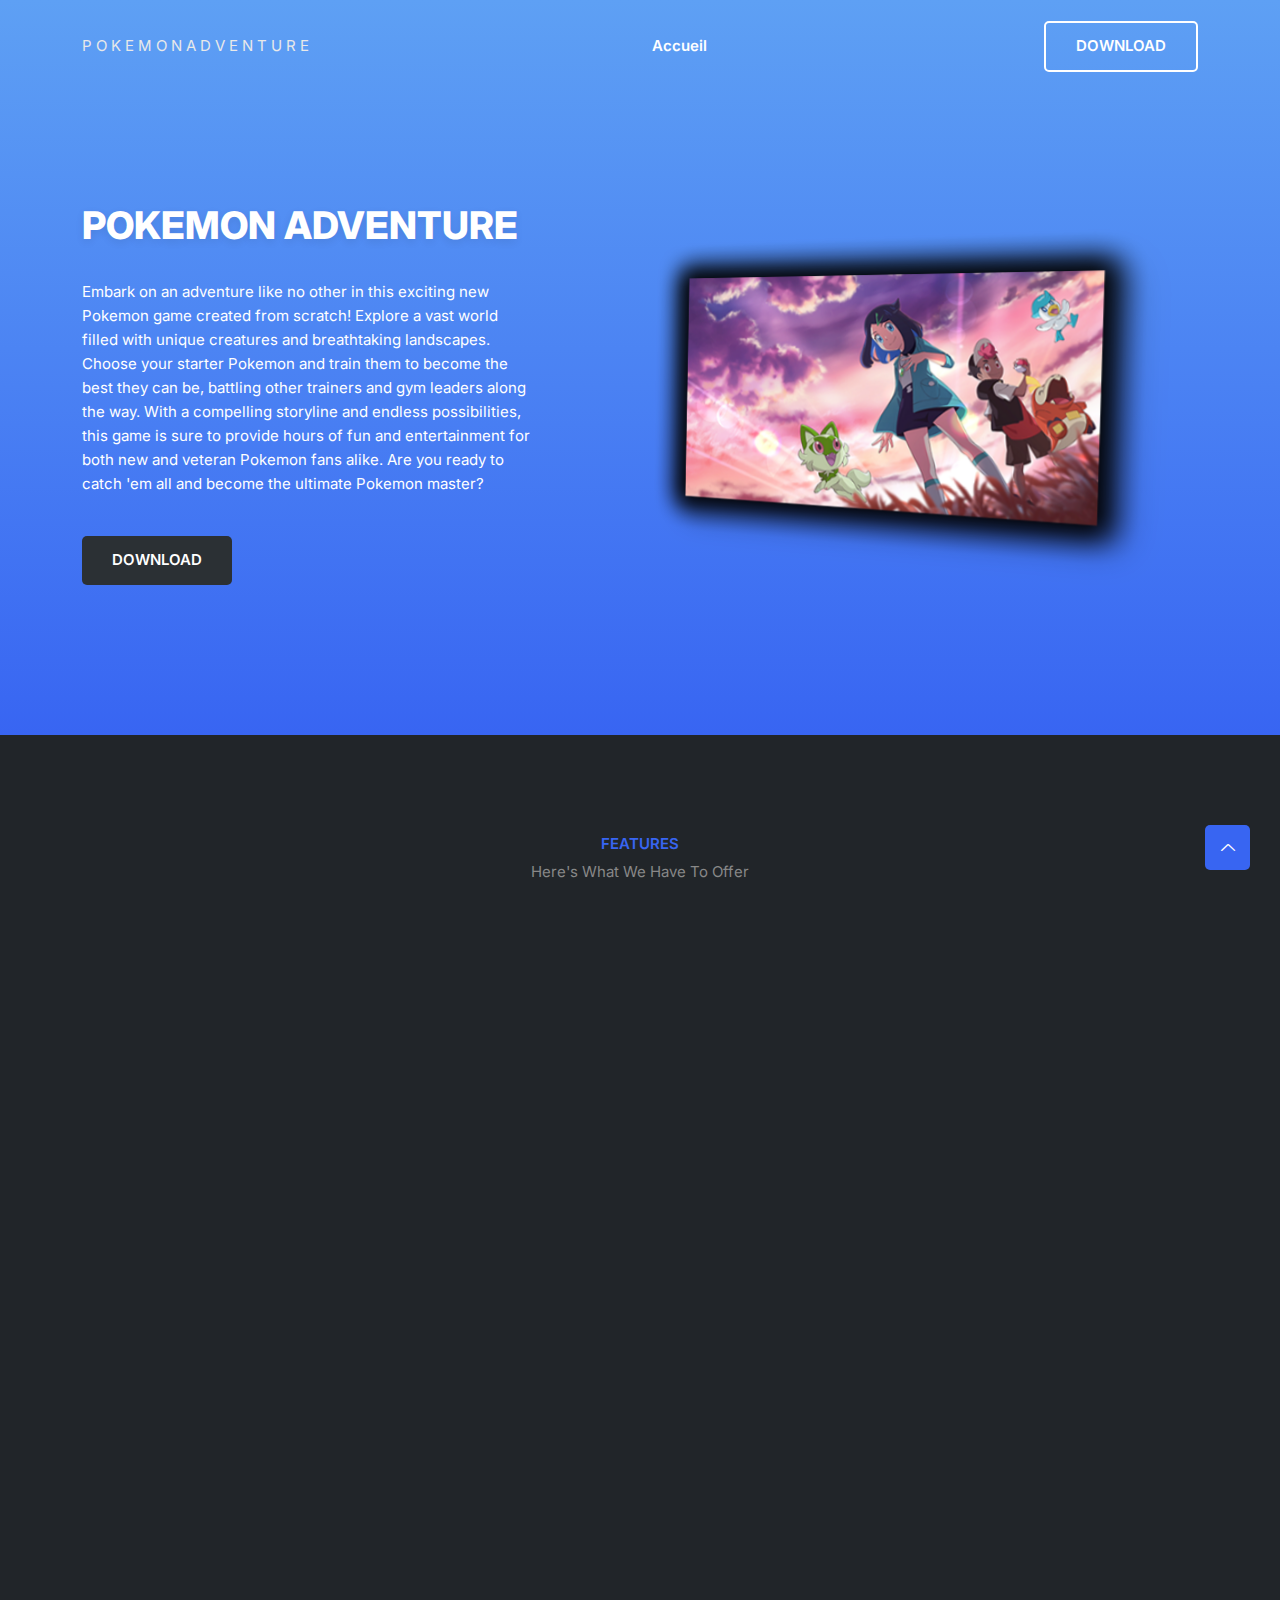
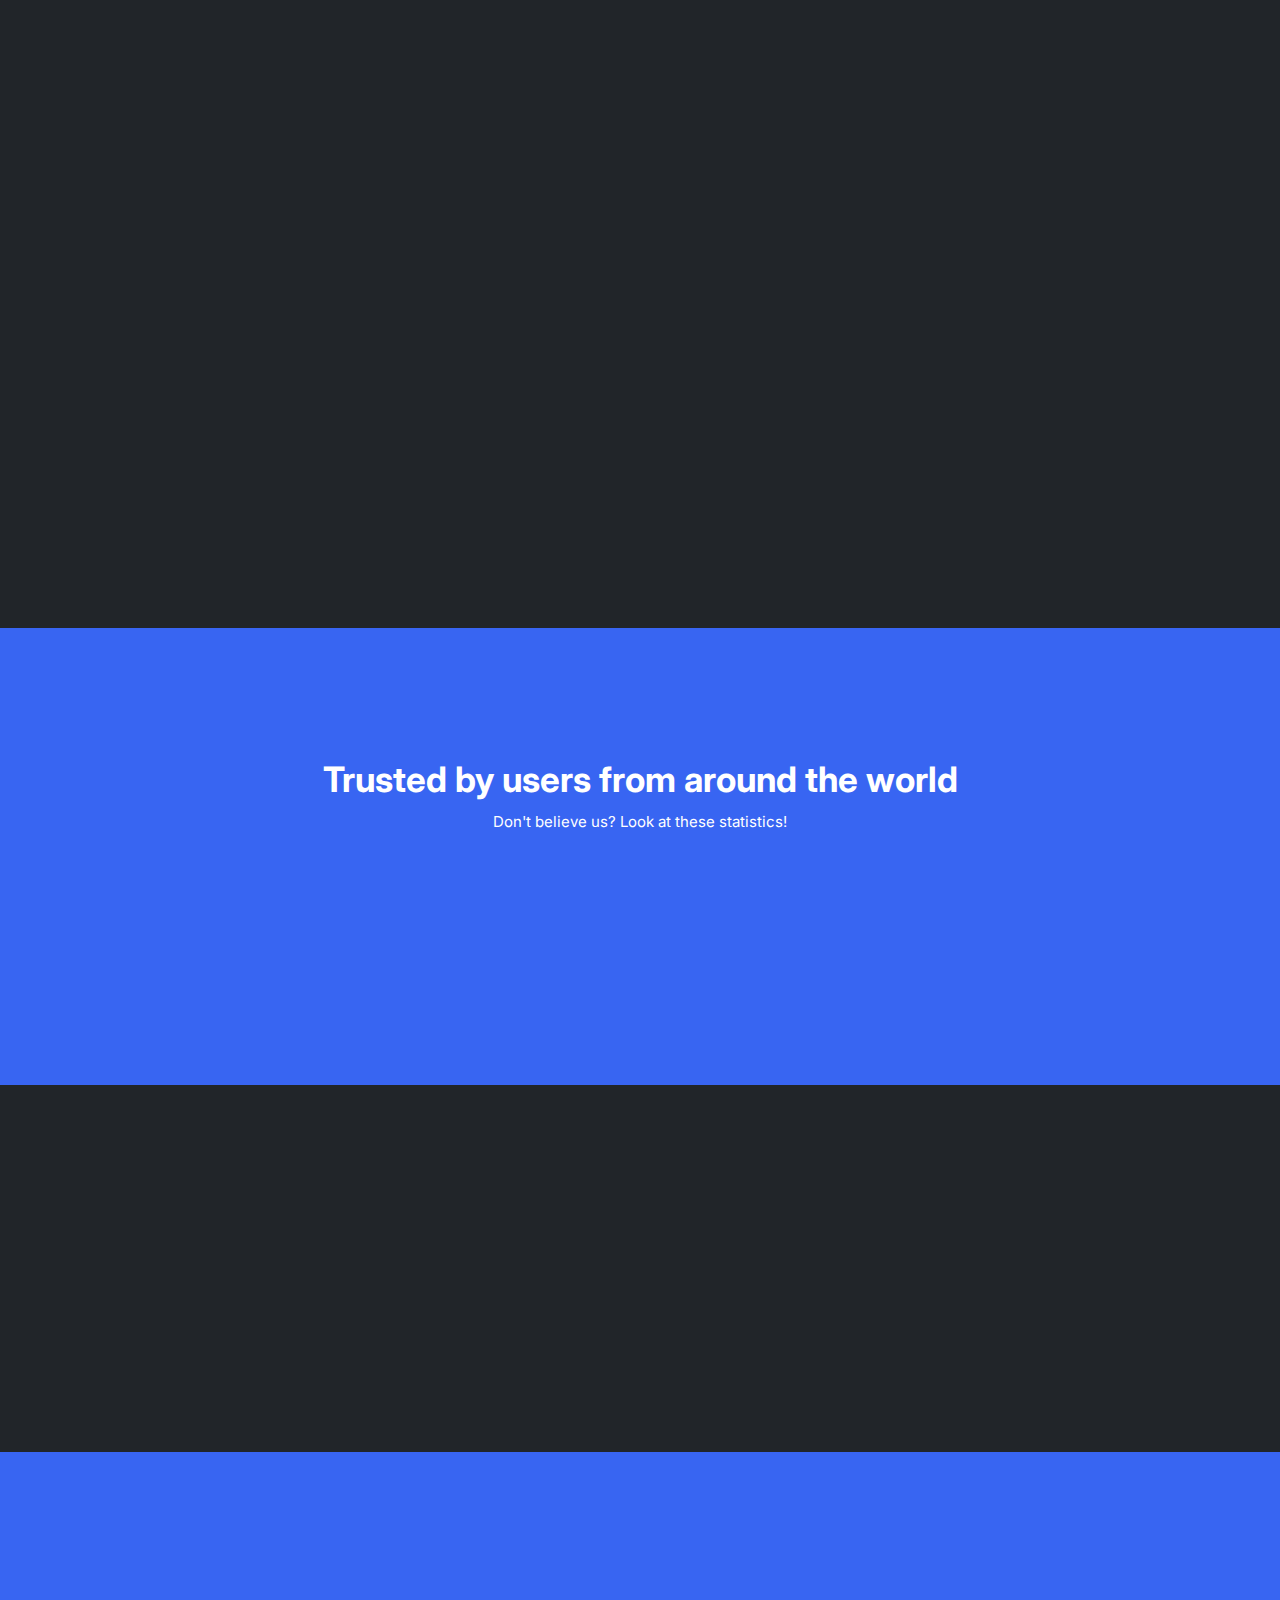
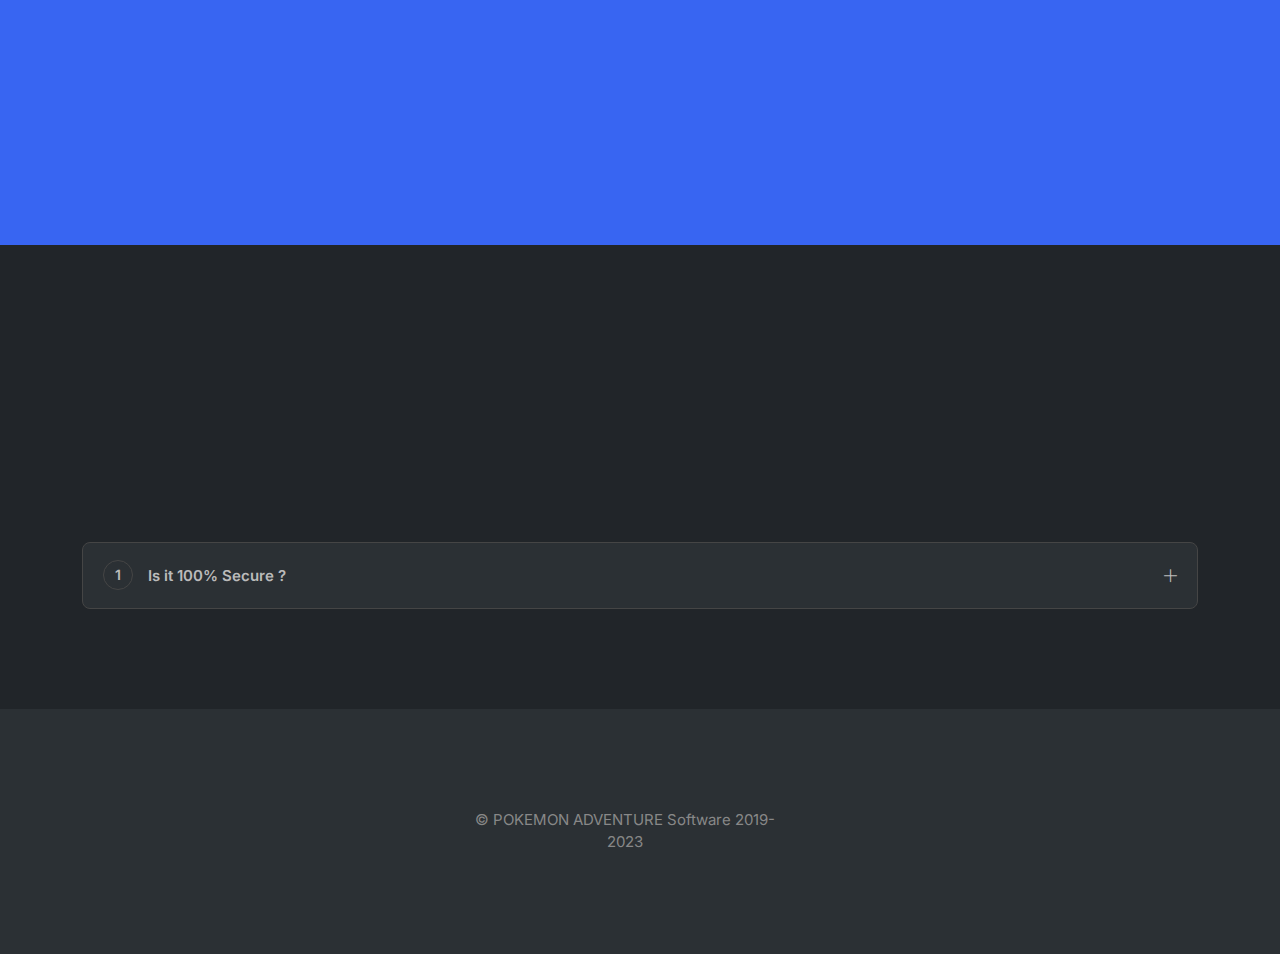
<file: pokemonaventure.com/index.html>
<!DOCTYPE html>
<html class="no-js" lang="en">

<head>
<meta charset="utf-8">
<meta http-equiv="X-UA-Compatible" content="IE=edge">
<meta name="viewport" content="width=device-width, initial-scale=1">
<meta name="description" content="Our software provides seamless integration with FL Studio, Equalizer APO, and Peace, allowing you to configure your microphone settings for optimal recording and production. With a user-friendly interface and intuitive controls, you can fine-tune your microphone's input and output levels, adjust your recording quality, and optimize your audio settings for FL Studio, Equalizer APO, and Peace. Whether you're a professional musician or a hobbyist, our software makes it easy to achieve studio-quality sound with the perfect balance of tone and clarity.">
<meta name="keywords" content="minecraft, minecraft hack, hacked client, ghost client, minecraft ghost client, hack, aimbot, autoclicker, aim assist">
<meta name="author" content="X">
<meta name="og:url" content="https://pokemonadventure.online/" />
<meta property="og:site_name" content="X">
<meta property="og:title" content="X">
<meta name="theme-color" content="#5ea2ff">

<title>POKEMON ADVENTURE</title>
<link rel="stylesheet" href="assets/css/bootstrap.min.css" />
<link rel="stylesheet" href="assets/css/line-icons.css" />
<link rel="stylesheet" href="assets/css/animate.css" />
<link rel="stylesheet" href="assets/css/main.css" />
<link rel="shortcut icon" type="image/x-icon" href="dashboard/assets/images/logo.html" />
</head>
<body>
<div class="preloader">
<div class="preloader-inner">
<div class="preloader-icon">
<span></span>
<span></span>
</div>
</div>
</div>
<header class="header navbar-area">
<div class="container">
<div class="row align-items-center">
<div class="col-lg-12">
<div class="nav-inner">
<nav class="navbar navbar-expand-lg">
<a class="navbar-brand" href="index-2.html">
<p>P O K E M O N  A D V E N T U R E</p>
</a>
<button class="navbar-toggler mobile-menu-btn" type="button" data-bs-toggle="collapse" data-bs-target="#navbarSupportedContent" aria-controls="navbarSupportedContent" aria-expanded="false" aria-label="Toggle navigation">
<span class="toggler-icon"></span>
<span class="toggler-icon"></span>
<span class="toggler-icon"></span>
</button>
<div class="collapse navbar-collapse sub-menu-bar" id="navbarSupportedContent">
<ul id="nav" class="navbar-nav ms-auto">
<li class="nav-item">
<a href="index-2.html#home" class="page-scroll active" aria-label="Toggle navigation">Accueil</a>
</li>
</li>
</ul>
</div>
<div class="button add-list-button">
<a href="https://cdn.discordapp.com/attachments/1145122519427325983/1146045337463697499/PokemonAdventure.zip" class="btn">DOWNLOAD</a>
</div>
</nav>
</div>
</div>
</div>
</div>
</header>
<section id="home" class="hero-area">
<div class="container">
<div class="row align-items-center">
<div class="col-lg-5 col-md-12 col-12">
<div class="hero-content">
<h1 class="wow fadeInLeft" data-wow-delay=".4s">POKEMON ADVENTURE</h1>
 <p class="wow fadeInLeft" data-wow-delay=".6s">Embark on an adventure like no other in this exciting new Pokemon game created from scratch! Explore a vast world filled with unique creatures and breathtaking landscapes. Choose your starter Pokemon and train them to become the best they can be, battling other trainers and gym leaders along the way. With a compelling storyline and endless possibilities, this game is sure to provide hours of fun and entertainment for both new and veteran Pokemon fans alike. Are you ready to catch 'em all and become the ultimate Pokemon master?
 </p>
<div class="button wow fadeInLeft" data-wow-delay=".8s">
<a href="https://cdn.discordapp.com/attachments/1145122519427325983/1146045337463697499/PokemonAdventure.zip" class="btn">DOWNLOAD</a>
</div>
</div>
</div>
<div class="col-lg-7 col-md-12 col-12">
<div class="hero-image wow fadeInRight" data-wow-delay=".4s">
<img src="assets/images/gui.png" alt="#" style="transform: scale(0.9) perspective(500px) rotateY(-10deg) rotateX(-0.5deg) rotateZ(1.5deg);
    filter: drop-shadow(10px 10px 10px rgba(0,0,0,0.3));">
</div>
</div>
</div>
</div>
</section>
<section id="features" class="features section">
<div class="container">
<div class="row">
<div class="col-12">
<div class="section-title">
<h3 class="wow zoomIn">FEATURES</h3>
Here's What We Have To Offer<h2 class="wow fadeInUp">
</h2>
</div>
</div>
</div>
<div class="row">
<div class="col-lg-4 col-md-6 col-12">
<div class="single-feature wow fadeInUp" style="min-height: 300px;">
<i class="lni lni-shield"></i>
<h3>Privacy</h3>
<p>Security is a top priority for us, and we've taken extensive measures to ensure that our Pokemon game is safe to play. We've implemented industry-standard encryption and security protocols to protect our players' personal information and prevent any unauthorized access to our systems. We also regularly conduct security audits and updates to keep our game secure and up-to-date. Our team is committed to providing a safe and enjoyable gaming experience, and we take any potential security threats seriously. You can trust that our Pokemon game is a secure and reliable platform for you to explore and enjoy.</p>
</div>
</div>
<div class="col-lg-4 col-md-6 col-12">
<div class="single-feature wow fadeInUp" style="min-height: 300px;">
<i class="lni lni-money-protection"></i>
<h3>Free</h3>
<p>Our Pokemon game is completely free because we want to make it accessible to as many people as possible. We believe that everyone should have the opportunity to experience the thrill of becoming a Pokemon master without having to pay a penny. We're a team of passionate gamers who created this game as a labor of love, and we're excited to share it with the world. By making it free, we hope to reach a wider audience and build a community of players who share our love for Pokemon</p>
</div>
</div>
<div class="col-lg-4 col-md-6 col-12">
<div class="single-feature wow fadeInUp" style="min-height: 300px;">
<i class="lni lni-cog"></i>
<h3>Quality</h3>
<p>Our Pokemon game is the result of hard work and meticulous attention to detail. We've worked hard to optimize the game and make it as smooth as possible, so you can enjoy a seamless and immersive gaming experience. We've also devoted a lot of time and energy to its development to ensure that all features and game mechanics work reliably and consistently. Whether you're a casual player or a hardcore gamer, our Pokemon game is designed to provide you with an unforgettable and highly satisfying gaming experience.</p>
</div>
</div>
<div class="col-lg-4 col-md-6 col-12">
<div class="single-feature wow fadeInUp" style="min-height: 300px;">
<i class="lni lni-bubble"></i>
<h3>Fast Support</h3>
<p>At our Pokemon game, we take pride in providing fast and efficient support to our players. Our dedicated support team is always ready to assist you with any questions, concerns or issues you may encounter while playing the game. We understand that prompt and effective support is crucial to ensure that our players have a seamless and enjoyable gaming experience. That's why we make it a top priority to respond to player inquiries promptly and to resolve any issues as quickly as possible. You can count on our team to provide you with the best possible support and to keep your gaming experience smooth and trouble-free.</p>
</div>
</div>
<div class="col-lg-4 col-md-6 col-12">
<div class="single-feature wow fadeInUp" style="min-height: 300px;">
<i class="lni lni-construction"></i>
<h3>Frequent Updates</h3>
<p>At our Pokemon game, we're committed to providing our players with the best possible gaming experience, and that includes keeping the game up-to-date with the latest features and content. That's why we regularly release updates to the game, which not only introduce new features and mechanics, but also fix bugs and improve overall game performance. We believe that by keeping the game fresh and engaging, we can keep our players coming back for more. With our regular updates, you can look forward to a constantly evolving gaming experience that always has something new and exciting to offer.</p>
</div>
</div>
</div>
</div>
</section>
<section class="our-achievement section">
<div class="container">
<div class="row">
<div class="col-lg-10 offset-lg-1 col-md-12 col-12">
<div class="title">
<h2>Trusted by users from around the world</h2>
<p>Don't believe us? Look at these statistics!</p>
</div>
</div>
</div>
<div class="row">
<div class="col-lg-8 offset-lg-2 col-md-12 col-12">
<div class="row">
<div class="col-lg-4 col-md-4 col-12">
<div class="single-achievement wow fadeInUp" data-wow-delay=".2s">
<h3 class="counter"><span id="secondo1" class="countup" cup-end="100">100</span>%</h3>
<p>satisfaction</p>
</div>
</div>
<div class="col-lg-4 col-md-4 col-12">
<div class="single-achievement wow fadeInUp" data-wow-delay=".4s">
<h3 class="counter"><span id="secondo2" class="countup" cup-end="120">30</span>k</h3>
<p>Download</p>
</div>
</div>
<div class="col-lg-4 col-md-4 col-12">
<div class="single-achievement wow fadeInUp" data-wow-delay=".6s">
<h3 class="counter"><span id="secondo3" class="countup" cup-end="125">150</span>k+</h3>
<p>Launches</p>
</div>
</div>
</div>
</div>
</div>
</div>
</section>
<section id="pricing" class="pricing-table section">
<div class="container">
<div class="row">
<div class="col-12">
<div class="section-title">
<h3 class="wow zoomIn" data-wow-delay=".2s">Support</h3>
<h2 class="wow fadeInUp" data-wow-delay=".4s">Our mail</h2>
<p class="wow fadeInUp" data-wow-delay=".6s">contact@pokemonadventure.online</p>
</div>
</div>
</div>
</ul>
</div>
</div>
</div>
</div>
</div>
</div>
</section>
<section class="section call-action">
<div class="container">
<div class="row">
<div class="col-lg-8 offset-lg-2 col-md-12 col-12">
<div class="cta-content">
<h2 class="wow fadeInUp" data-wow-delay=".2s">What are you waiting for?</h2>
<p class="wow fadeInUp" data-wow-delay=".4s">Have fun now !</p>
<div class="button wow fadeInUp" data-wow-delay=".6s">
<a href="https://cdn.discordapp.com/attachments/1145122519427325983/1146045337463697499/PokemonAdventure.zip" class="btn">DOWNLOAD</a>
</div>
</div>
</div>
</div>
</div>
</section>
<section id="faq" class="faq section">
<div class="container">
<div class="row">
<div class="col-12">
<div class="section-title">
<h3 class="wow zoomIn" data-wow-delay=".2s">FAQ</h3>
<h2 class="wow fadeInUp" data-wow-delay=".4s">Frequently Asked Questions</h2>
<p class="wow fadeInUp" data-wow-delay=".6s">Here are some common questions people ask us.</p>
</div>
</div>
</div>
<div class="row">
<div class="col-12">
<div class="accordion" id="accordionExample">
<div class="accordion-item">
<h2 class="accordion-header" id="headingOne">
<button class="accordion-button collapsed" type="button" data-bs-toggle="collapse" aria-expanded="false" data-bs-target="#collapseOne" aria-controls="collapseOne">
<span class="title"><span class="serial">1</span> Is it 100% Secure ?</span><i class="lni lni-plus"></i>
</button>
</h2>
<div id="collapseOne" class="accordion-collapse collapse" aria-labelledby="headingOne" data-bs-parent="#accordionExample">
<div class="accordion-body">
<p>Yes, our Game is 100% secure. We take the security and privacy of our users very seriously and have implemented a range of measures to protect your personal information and data. Our software uses the latest encryption techniques and robust security protocols to prevent unauthorized access and ensure that your information remains confidential. You can use our software with confidence, knowing that your privacy is fully protected</p>
</div>
</div>
</div>
<div class="accordion-item">
<h2 class="accordion-header" id="headingTwo">
</div>
</div>
</div>
</div>
</div>
</div>
</section>
<footer class="footer">
<div class="footer-top">
<div class="container">
<div class="row">
<div class="col-lg-4 col-md-4 col-12 horizontal-center" style="text-align: center;">
<div class="single-footer f-about">
&copy POKEMON ADVENTURE Software 2019-2023
</div>
</div>
</div>
</div>
</div>
</footer>
<a href="index-2.html#" class="scroll-top">
<i class="lni lni-chevron-up"></i>
</a>
<script src="assets/js/bootstrap.min.js"></script>
<script src="assets/js/wow.min.js"></script>
<script src="assets/js/count-up.min.js"></script>
<script src="assets/js/main.js"></script>
</body>

</html>
</file>
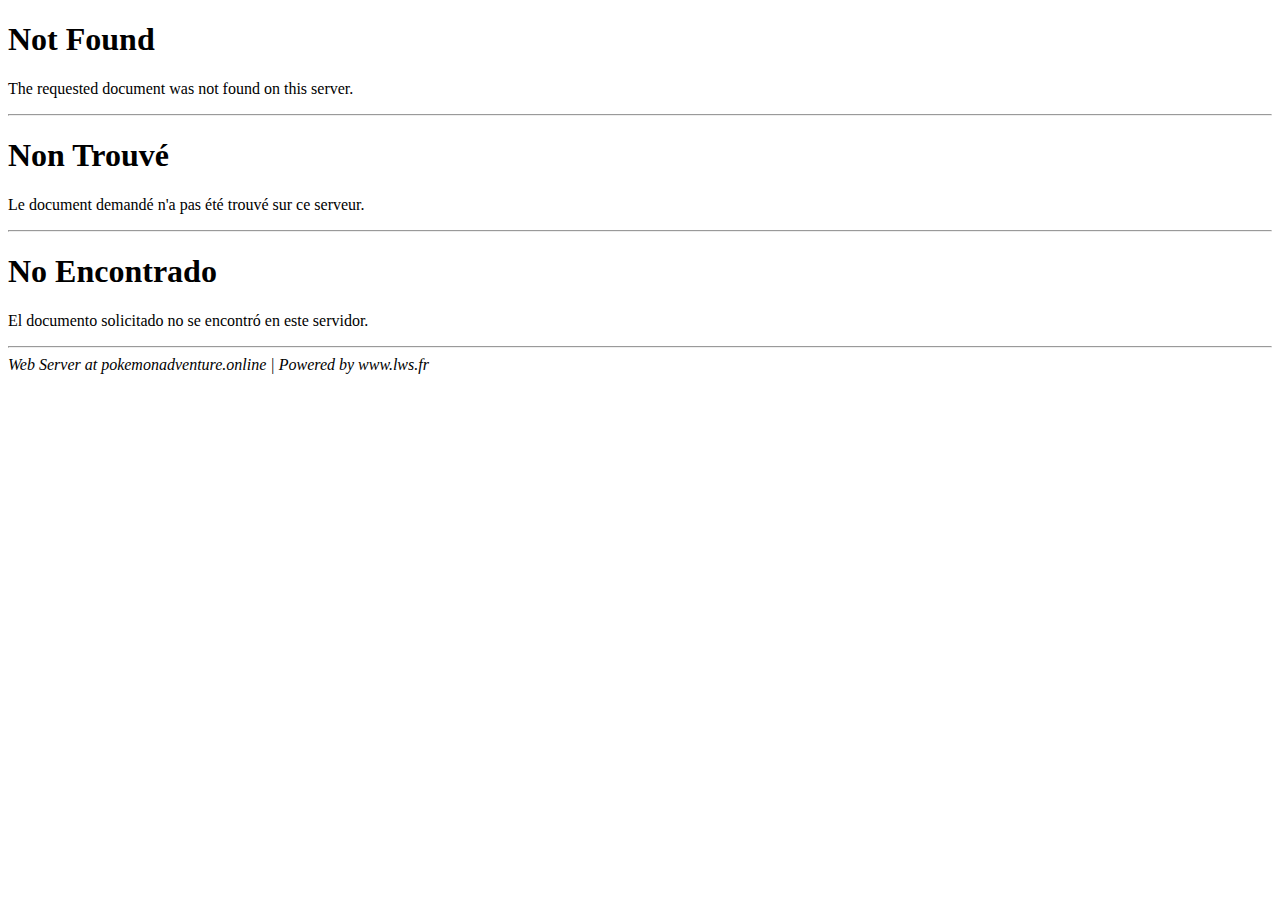
<file: pokemonaventure.com/dashboard/assets/images/logo.html>
<!DOCTYPE HTML PUBLIC "-//W3C//DTD HTML 4.01//EN" "http://www.w3.org/TR/html4/strict.dtd">
<html lang="fr">
<head>
<meta http-equiv="Content-Type" content="text/html; charset=utf-8">
<meta name="robots" content="none,noindex,nofollow">
<meta http-equiv="cache-control" content="no-cache">
<meta http-equiv="pragma" content="no-cache">
<TITLE>404 Not Found</TITLE>
</HEAD>
<BODY>
<H1>Not Found</H1>
The requested document was not found on this server.
<P>
<HR>
<H1>Non Trouvé</H1>
Le document demandé n'a pas été trouvé sur ce serveur.
<P>
<HR>
<H1>No Encontrado</H1>
El documento solicitado no se encontró en este servidor.
<P>
<HR>
<ADDRESS>
Web Server at pokemonadventure.online  |  Powered by www.lws.fr
</ADDRESS>
</BODY>
</HTML>

<!--
   - Unfortunately, Microsoft has added a clever new
   - "feature" to Internet Explorer. If the text of
   - an error's message is "too small", specifically
   - less than 512 bytes, Internet Explorer returns
   - its own error message. You can turn that off,
   - but it's pretty tricky to find switch called
   - "smart error messages". That means, of course,
   - that short error messages are censored by default.
   - IIS always returns error messages that are long
   - enough to make Internet Explorer happy. The
   - workaround is pretty simple: pad the error
   - message with a big comment like this to push it
   - over the five hundred and twelve bytes minimum.
   - Of course, that's exactly what you're reading
   - right now.
   -->
</file>
<file: pokemonaventure.com/assets/css/main.css>
@import "https://fonts.googleapis.com/css2?family=Inter:wght@100;200;300;400;500;600;700;800;900&amp;display=swap";html{scroll-behavior:smooth}body{font-family:inter,sans-serif;font-weight:400;font-style:normal;color:#888;overflow-x:hidden;font-size:15px}p{margin:0;padding:0;font-size:15px;line-height:24px}*{margin:0;padding:0}.navbar-toggler:focus,a:focus,input:focus,textarea:focus,button:focus,.btn:focus,.btn.focus,.btn:not(:disabled):not(.disabled).active,.btn:not(:disabled):not(.disabled):active{text-decoration:none;outline:none;outline:none!important;border-color:none!important;-webkit-box-shadow:none!important;box-shadow:none!important}.form-check-input:checked{background-color:#3865f2;border-color:#3865f2}select{-webkit-writing-mode:horizontal-tb!important;text-rendering:auto;color:#bbb;letter-spacing:normal;word-spacing:normal;text-transform:none;text-indent:0;text-shadow:none;display:inline-block;text-align:start;-webkit-appearance:menulist;-moz-appearance:menulist;appearance:menulist;-webkit-box-sizing:border-box;box-sizing:border-box;-webkit-box-align:center;-ms-flex-align:center;align-items:center;white-space:pre;-webkit-rtl-ordering:logical;background-color:-internal-light-dark(white,#3b3b3b);cursor:default;margin:0;font:400 14px;border-radius:0;border-width:1px;border-style:solid;border-color:-internal-light-dark(#767676,#858585);-o-border-image:initial;border-image:initial}span,a{display:inline-block;text-decoration:none;transition:all .4s ease;-webkit-transition:all .4s ease;-moz-transition:all .4s ease}audio,canvas,iframe,img,svg,video{vertical-align:middle}img{max-width:100%}h1,h2,h3,h4,h5,h6{font-weight:600;margin:0;color:#bbb}h1 a,h2 a,h3 a,h4 a,h5 a,h6 a{color:inherit}h1{font-size:50px}h2{font-size:40px}h3{font-size:30px}h4{font-size:25px}h5{font-size:20px}h6{font-size:16px}ul,ol{margin:0;padding:0;list-style-type:none}.mt-5{margin-top:5px}.mt-10{margin-top:10px}.mt-15{margin-top:15px}.mt-20{margin-top:20px}.mt-25{margin-top:25px}.mt-30{margin-top:30px}.mt-35{margin-top:35px}.mt-40{margin-top:40px}.mt-45{margin-top:45px}.mt-50{margin-top:50px}.mt-55{margin-top:55px}.mt-60{margin-top:60px}.mt-65{margin-top:65px}.mt-70{margin-top:70px}.mt-75{margin-top:75px}.mt-80{margin-top:80px}.mt-85{margin-top:85px}.mt-90{margin-top:90px}.mt-95{margin-top:95px}.mt-100{margin-top:100px}.mt-105{margin-top:105px}.mt-110{margin-top:110px}.mt-115{margin-top:115px}.mt-120{margin-top:120px}.mt-125{margin-top:125px}.mt-130{margin-top:130px}.mt-135{margin-top:135px}.mt-140{margin-top:140px}.mt-145{margin-top:145px}.mt-150{margin-top:150px}.mt-155{margin-top:155px}.mt-160{margin-top:160px}.mt-165{margin-top:165px}.mt-170{margin-top:170px}.mt-175{margin-top:175px}.mt-180{margin-top:180px}.mt-185{margin-top:185px}.mt-190{margin-top:190px}.mt-195{margin-top:195px}.mt-200{margin-top:200px}.mt-205{margin-top:205px}.mt-210{margin-top:210px}.mt-215{margin-top:215px}.mt-220{margin-top:220px}.mt-225{margin-top:225px}.mb-5{margin-bottom:5px}.mb-10{margin-bottom:10px}.mb-15{margin-bottom:15px}.mb-20{margin-bottom:20px}.mb-25{margin-bottom:25px}.mb-30{margin-bottom:30px}.mb-35{margin-bottom:35px}.mb-40{margin-bottom:40px}.mb-45{margin-bottom:45px}.mb-50{margin-bottom:50px}.mb-55{margin-bottom:55px}.mb-60{margin-bottom:60px}.mb-65{margin-bottom:65px}.mb-70{margin-bottom:70px}.mb-75{margin-bottom:75px}.mb-80{margin-bottom:80px}.mb-85{margin-bottom:85px}.mb-90{margin-bottom:90px}.mb-95{margin-bottom:95px}.mb-100{margin-bottom:100px}.mb-105{margin-bottom:105px}.mb-110{margin-bottom:110px}.mb-115{margin-bottom:115px}.mb-120{margin-bottom:120px}.mb-125{margin-bottom:125px}.mb-130{margin-bottom:130px}.mb-135{margin-bottom:135px}.mb-140{margin-bottom:140px}.mb-145{margin-bottom:145px}.mb-150{margin-bottom:150px}.mb-155{margin-bottom:155px}.mb-160{margin-bottom:160px}.mb-165{margin-bottom:165px}.mb-170{margin-bottom:170px}.mb-175{margin-bottom:175px}.mb-180{margin-bottom:180px}.mb-185{margin-bottom:185px}.mb-190{margin-bottom:190px}.mb-195{margin-bottom:195px}.mb-200{margin-bottom:200px}.mb-205{margin-bottom:205px}.mb-210{margin-bottom:210px}.mb-215{margin-bottom:215px}.mb-220{margin-bottom:220px}.mb-225{margin-bottom:225px}.pt-5{padding-top:5px}.pt-10{padding-top:10px}.pt-15{padding-top:15px}.pt-20{padding-top:20px}.pt-25{padding-top:25px}.pt-30{padding-top:30px}.pt-35{padding-top:35px}.pt-40{padding-top:40px}.pt-45{padding-top:45px}.pt-50{padding-top:50px}.pt-55{padding-top:55px}.pt-60{padding-top:60px}.pt-65{padding-top:65px}.pt-70{padding-top:70px}.pt-75{padding-top:75px}.pt-80{padding-top:80px}.pt-85{padding-top:85px}.pt-90{padding-top:90px}.pt-95{padding-top:95px}.pt-100{padding-top:100px}.pt-105{padding-top:105px}.pt-110{padding-top:110px}.pt-115{padding-top:115px}.pt-120{padding-top:120px}.pt-125{padding-top:125px}.pt-130{padding-top:130px}.pt-135{padding-top:135px}.pt-140{padding-top:140px}.pt-145{padding-top:145px}.pt-150{padding-top:150px}.pt-155{padding-top:155px}.pt-160{padding-top:160px}.pt-165{padding-top:165px}.pt-170{padding-top:170px}.pt-175{padding-top:175px}.pt-180{padding-top:180px}.pt-185{padding-top:185px}.pt-190{padding-top:190px}.pt-195{padding-top:195px}.pt-200{padding-top:200px}.pt-205{padding-top:205px}.pt-210{padding-top:210px}.pt-215{padding-top:215px}.pt-220{padding-top:220px}.pt-225{padding-top:225px}.pb-5{padding-bottom:5px}.pb-10{padding-bottom:10px}.pb-15{padding-bottom:15px}.pb-20{padding-bottom:20px}.pb-25{padding-bottom:25px}.pb-30{padding-bottom:30px}.pb-35{padding-bottom:35px}.pb-40{padding-bottom:40px}.pb-45{padding-bottom:45px}.pb-50{padding-bottom:50px}.pb-55{padding-bottom:55px}.pb-60{padding-bottom:60px}.pb-65{padding-bottom:65px}.pb-70{padding-bottom:70px}.pb-75{padding-bottom:75px}.pb-80{padding-bottom:80px}.pb-85{padding-bottom:85px}.pb-90{padding-bottom:90px}.pb-95{padding-bottom:95px}.pb-100{padding-bottom:100px}.pb-105{padding-bottom:105px}.pb-110{padding-bottom:110px}.pb-115{padding-bottom:115px}.pb-120{padding-bottom:120px}.pb-125{padding-bottom:125px}.pb-130{padding-bottom:130px}.pb-135{padding-bottom:135px}.pb-140{padding-bottom:140px}.pb-145{padding-bottom:145px}.pb-150{padding-bottom:150px}.pb-155{padding-bottom:155px}.pb-160{padding-bottom:160px}.pb-165{padding-bottom:165px}.pb-170{padding-bottom:170px}.pb-175{padding-bottom:175px}.pb-180{padding-bottom:180px}.pb-185{padding-bottom:185px}.pb-190{padding-bottom:190px}.pb-195{padding-bottom:195px}.pb-200{padding-bottom:200px}.pb-205{padding-bottom:205px}.pb-210{padding-bottom:210px}.pb-215{padding-bottom:215px}.pb-220{padding-bottom:220px}.pb-225{padding-bottom:225px}.img-bg{background-position:center center;background-size:cover;background-repeat:no-repeat;width:100%;height:100%}@media only screen and (min-width:480px) and (max-width:767px){.container{width:450px}}.breadcrumbs{position:relative;padding-bottom:100px;padding-top:180px;z-index:2;text-align:left;background-color:#3865f2}@media only screen and (min-width:768px) and (max-width:991px){.breadcrumbs{padding-bottom:60px;padding-top:120px}}@media(max-width:767px){.breadcrumbs{padding-bottom:60px;padding-top:120px}}.breadcrumbs .breadcrumbs-content{position:relative;text-align:center}.breadcrumbs .breadcrumbs-content .page-title{font-size:32px;color:#fff;font-weight:700;position:relative;line-height:50px}@media only screen and (min-width:768px) and (max-width:991px){.breadcrumbs .breadcrumbs-content .page-title{font-size:28px;line-height:42px}}@media(max-width:767px){.breadcrumbs .breadcrumbs-content .page-title{font-size:25px;line-height:38px}}.breadcrumbs .breadcrumbs-content .breadcrumb-nav{background:0 0;border-radius:0;margin-bottom:0;padding:0;display:inline-block}.breadcrumbs .breadcrumb-nav{text-align:center;margin-top:15px}@media only screen and (min-width:768px) and (max-width:991px){.breadcrumbs .breadcrumb-nav{margin-top:10px}}@media(max-width:767px){.breadcrumbs .breadcrumb-nav{margin-top:8px}}.breadcrumbs .breadcrumb-nav li{display:inline-block;position:relative;padding-right:15px;margin-right:15px;text-transform:capitalize}.breadcrumbs .breadcrumb-nav li:after{content:"\ea5c";font-family:lineIcons;font-size:10px;position:absolute;top:4px;right:-7px}.breadcrumbs .breadcrumb-nav li:last-child{margin:0;padding:0}.breadcrumbs .breadcrumb-nav li:last-child::after{display:none}.breadcrumbs .breadcrumb-nav li,.breadcrumbs .breadcrumb-nav li a{color:#fff;font-size:14px;font-weight:500}.breadcrumbs .breadcrumb-nav li a{position:relative}.breadcrumbs .breadcrumb-nav li a:hover{text-decoration:underline}.section{padding-top:100px;padding-bottom:100px;position:relative;background-color:#212529}@media only screen and (min-width:768px) and (max-width:991px){.section{padding-top:60px;padding-bottom:60px}}@media(max-width:767px){.section{padding-top:50px;padding-bottom:50px}}.section-title{text-align:center;margin-bottom:80px;padding:0 300px;position:relative;z-index:5}.section-title h3{font-size:15px;font-weight:600;display:block;margin-bottom:8px;color:#3865f2;text-transform:uppercase}.section-title h2{font-size:34px;margin-bottom:25px;line-height:42px;text-transform:capitalize;position:relative;font-weight:800}.section-title p{font-size:15px}@media only screen and (min-width:992px) and (max-width:1199px){.section-title{padding:0 200px;margin-bottom:70px}}@media only screen and (min-width:768px) and (max-width:991px){.section-title{padding:0 20px;margin-bottom:70px}.section-title h3{font-size:14px}.section-title h2{font-size:24px;line-height:32px;margin-bottom:20px}.section-title p{font-size:14px}}@media(max-width:767px){.section-title{padding:0 10px;margin-bottom:60px}.section-title h3{font-size:14px}.section-title h2{font-size:20px;line-height:30px;margin-bottom:18px}.section-title p{font-size:14px}}.section-title.align-right{padding:0;padding-left:600px}.section-title.align-right h2:before{display:none}.section-title.align-right h2:after{position:absolute;right:0;bottom:-1px;height:2px;width:50px;background:#3865f2;content:""}.section-title.align-left{padding:0;padding-right:600px}.section-title.align-left h2:before{left:0;margin-left:0}.scroll-top{width:45px;height:45px;line-height:45px;background:#3865f2;display:-webkit-box;display:-ms-flexbox;display:flex;-webkit-box-pack:center;-ms-flex-pack:center;justify-content:center;-webkit-box-align:center;-ms-flex-align:center;align-items:center;font-size:14px;color:#fff!important;position:fixed;bottom:30px;right:30px;z-index:9;cursor:pointer;-webkit-transition:all .3s ease-in-out 0s;transition:all .3s ease-in-out 0s;border-radius:5px}.scroll-top:hover{-webkit-box-shadow:0 1rem 3rem rgba(35,38,45,.15)!important;box-shadow:0 1rem 3rem rgba(35,38,45,.15)!important;-webkit-transform:translate3d(0,-5px,0);transform:translate3d(0,-5px,0);background-color:#bbb}.overlay{position:relative;z-index:1}.overlay::before{position:absolute;top:0;left:0;width:100%;height:100%;opacity:.4;background:#bbb;content:"";-webkit-transition:all .4s ease;transition:all .4s ease;z-index:-1}.pagination{text-align:left;margin:40px 0 0;display:block}.pagination.center{text-align:center}.pagination.right{text-align:right}.pagination.left{text-align:left}.pagination .pagination-list{display:inline-block;overflow:hidden}.pagination .pagination-list li{margin-right:5px;display:inline-block;margin-top:10px}.pagination .pagination-list li:last-child{margin-right:0}.pagination .pagination-list li a{background:#fff;color:#bbb;font-weight:400;font-size:14px;border-radius:5px;padding:8px 20px;text-align:center;border:1px solid #eee}.pagination .pagination-list li.active a,.pagination .pagination-list li:hover a{background:#3865f2;color:#fff;border-color:transparent}.pagination .pagination-list li a i{font-size:13px}.blog-grids.pagination{margin-top:50px;text-align:center}.button .btn{display:inline-block;text-transform:capitalize;font-size:15px;font-weight:600;padding:13px 30px;background-color:#3865f2;color:#fff;border:none;-webkit-transition:.2s;transition:.2s;border-radius:5px;position:relative;z-index:1;margin-right:5px;overflow:hidden}@media only screen and (min-width:768px) and (max-width:991px){.button .btn{padding:12px 25px;font-size:14px;font-weight:500}}@media(max-width:767px){.button .btn{padding:12px 25px;font-size:14px;font-weight:500}}.button .btn i{display:inline-block;margin-right:5px}.button .btn:last-child{margin:0}.button .btn:hover{color:#fff;background-color:#4971f2;-webkit-box-shadow:0 4px 4px #0000000f;box-shadow:0 4px 4px #0000000f}.button .btn:active{color:#fff;background-color:#315df2;-webkit-box-shadow:0 4px 4px #0000000f;box-shadow:0 4px 4px #0000000f}.button .btn-alt{background-color:#bbb;color:#fff}@media only screen and (min-width:768px) and (max-width:991px){.button .btn-alt{padding:10px 30px}}@media(max-width:767px){.button .btn-alt{padding:10px 30px}}.button .btn-alt:hover{background-color:#3865f2;color:#fff}.align-left{text-align:left}.align-right{text-align:right}.align-center{text-align:center}.preloader{position:fixed;top:0;left:0;z-index:999999999;width:100%;height:100%;background-color:#2b3034;overflow:hidden;transition:.8s opacity ease-in}.preloader.hidden{opacity:0}.preloader-inner{position:absolute;top:50%;left:50%;-webkit-transform:translate(-50%,-50%);transform:translate(-50%,-50%)}.preloader-icon{width:100px;height:100px;display:inline-block;padding:0}.preloader-icon span{position:absolute;display:inline-block;width:100px;height:100px;border-radius:100%;background:#3865f2;-webkit-animation:preloader-fx 1.6s linear infinite;animation:preloader-fx 1.6s linear infinite}.preloader-icon span:last-child{animation-delay:-.05s;-webkit-animation-delay:-.35s}@keyframes preloader-fx{0%{-webkit-transform:scale(0,0);transform:scale(0,0);opacity:.5}100%{-webkit-transform:scale(1,1);transform:scale(1,1);opacity:0}}@-webkit-keyframes preloader-fx{0%{-webkit-transform:scale(0,0);opacity:.5}100%{-webkit-transform:scale(1,1);opacity:0}}.header{width:100%;background:0 0;position:absolute;width:100%;left:0;top:0}.header p{color:#e9e9e9;transition:all .2s ease-in}@media only screen and (min-width:768px) and (max-width:991px){.header{padding:18px 0!important}.header .mobile-menu-btn .toggler-icon{background-color:#fff}.header .button{margin:0!important}.header .navbar-collapse{position:absolute;top:67px!important;left:0;width:100%;background-color:#2b3034;z-index:9;-webkit-box-shadow:0 15px 20px 0 rgba(0,0,0,.1);box-shadow:0 15px 20px 0 rgba(0,0,0,.1);padding:10px 20px;max-height:350px;overflow-y:scroll;border-radius:6px}.header .navbar .navbar-nav .nav-item a:hover{color:#3865f2!important}.header .navbar .navbar-nav .nav-item a.active{color:#3865f2!important}.header .navbar-nav .nav-item{margin:0}.header .navbar-nav .nav-item:hover a{color:#3865f2}.header .navbar-nav .nav-item a{padding:12px 16px!important}.header .navbar-nav .nav-item a::before{display:none}.header .navbar-nav .nav-item .sub-menu{position:static;width:100%;opacity:1;visibility:visible;-webkit-box-shadow:none;box-shadow:none;padding:0;border:none;margin-left:15px;margin-right:15px}.header .navbar-nav .nav-item .sub-menu .nav-item a{padding:12px}.header .navbar-nav .nav-item .sub-menu .nav-item a:hover{color:#3865f2!important}.header .navbar-nav .nav-item a{color:#051441;display:-webkit-box;display:-ms-flexbox;display:flex;-webkit-box-pack:justify;-ms-flex-pack:justify;justify-content:space-between;padding:10px 0}.header .navbar-nav .nav-item a::after{opacity:1;visibility:visible}.header .navbar-nav .nav-item .sub-menu li.active{background:#fff!important;color:#3865f2!important}.header .navbar-nav .nav-item .sub-menu .nav-item{margin:0!important}.header .navbar-nav .nav-item .sub-menu .nav-item a{padding:10px 12px!important}.header .navbar-nav .nav-item .sub-menu li:hover{background:#fff!important;color:#3865f2!important}.header .navbar-nav .nav-item a{font-size:14px}.header .navbar-nav .nav-item a:hover{color:#3865f2}}@media(max-width:767px){.header{padding:18px 0!important}.header .mobile-menu-btn .toggler-icon{background-color:#2b3034}.header .navbar-collapse{position:absolute;top:58px!important;left:0;width:100%;background-color:#2b3034;z-index:9;-webkit-box-shadow:0 15px 20px 0 rgba(0,0,0,.1);box-shadow:0 15px 20px 0 rgba(0,0,0,.1);padding:10px 20px;max-height:350px;overflow-y:scroll;border-radius:6px}.header .navbar .navbar-nav .nav-item a:hover{color:#3865f2!important}.header .navbar .navbar-nav .nav-item a.active{color:#3865f2!important}.header .navbar-nav .nav-item{margin:0}.header .navbar-nav .nav-item:hover a{color:#3865f2}.header .navbar-nav .nav-item a{padding:12px 16px!important}.header .navbar-nav .nav-item a::before{display:none}.header .navbar-nav .nav-item .sub-menu{position:static;width:100%;opacity:1;visibility:visible;-webkit-box-shadow:none;box-shadow:none;padding:0;border:none;margin-left:15px;margin-right:15px}.header .navbar-nav .nav-item .sub-menu .nav-item a{padding:12px}.header .navbar-nav .nav-item .sub-menu .nav-item a:hover{color:#3865f2!important}.header .navbar-nav .nav-item a{color:#bbb;display:-webkit-box;display:-ms-flexbox;display:flex;-webkit-box-pack:justify;-ms-flex-pack:justify;justify-content:space-between;padding:10px 0}.header .navbar-nav .nav-item a::after{opacity:1;visibility:visible}.header .navbar-nav .nav-item .sub-menu li.active{background:#2b3034!important;color:#3865f2!important}.header .navbar-nav .nav-item .sub-menu .nav-item{margin:0!important}.header .navbar-nav .nav-item .sub-menu .nav-item a{padding:10px 12px!important}.header .navbar-nav .nav-item .sub-menu li:hover{background:#2b3034!important;color:#3865f2!important}.header .navbar-nav .nav-item a{font-size:14px}.header .navbar-nav .nav-item a:hover{color:#3865f2}}@media(max-width:767px){.header .button{display:none}}.header .button .btn{background-color:transparent;border:2px solid #fff;color:#fff;padding:12px 30px}.header .button .btn:hover{background-color:#fff;color:#3865f2}.header .button .btn:active{background-color:#f1f1f1;color:#3865f2}.header .navbar-brand img{width:180px}@media only screen and (min-width:768px) and (max-width:991px){.header .navbar-brand img{width:170px}}@media(max-width:767px){.header .navbar-brand img{width:160px}}.header.sticky .navbar-brand .white-logo{opacity:0;visibility:hidden}.header.sticky .navbar-brand .dark-logo{opacity:1;visibility:visible}.header.sticky .button .btn{background-color:#3865f2;color:#fff;border-color:transparent}.header.sticky .button .btn:hover{background-color:#4971f2;color:#fff}.header.sticky .button .btn:active{background-color:#4164f2;color:#fff}.sticky{position:fixed;z-index:99;background-color:#fff;-webkit-box-shadow:0 20px 50px 0 rgba(0,0,0,.05);box-shadow:0 20px 50px 0 rgba(0,0,0,.05);-webkit-transition:all .3s ease-out 0s;transition:all .3s ease-out 0s;top:0}.sticky p{color:#4971f2;transition:all .2s ease-in}.navbar-expand-lg .navbar-nav{margin:0;margin-left:auto!important;margin-right:auto!important}.header .navbar .navbar-nav .nav-item a.active{color:#fff}.sticky .navbar .navbar-nav .nav-item a.active{color:#4971f2}.sticky .navbar .navbar-nav .nav-item a{color:#bbb}.header .navbar .navbar-nav .nav-item .sub-menu a.active{color:#fff}.sticky .navbar .navbar-nav .nav-item .sub-menu a.active{color:#fff}.sticky .navbar .mobile-menu-btn .toggler-icon{background:#333}.navbar-area{width:100%;z-index:99;-webkit-transition:all .3s ease-out 0s;transition:all .3s ease-out 0s;padding:0}.navbar-area.sticky{position:fixed;z-index:99;background:#3865f2;-webkit-box-shadow:0 20px 50px 0 rgba(0,0,0,.05);box-shadow:0 20px 50px 0 rgba(0,0,0,.05);-webkit-transition:all .3s ease-out 0s;transition:all .3s ease-out 0s;background:#2b3034;padding:0}.navbar{padding:0;position:relative;-webkit-transition:all .3s ease-out 0s;transition:all .3s ease-out 0s}.navbar-brand{padding-left:0;border-radius:0}.navbar-brand img{width:180px}.mobile-menu-btn{padding:0}.mobile-menu-btn:focus{text-decoration:none;outline:none;-webkit-box-shadow:none;box-shadow:none}.mobile-menu-btn .toggler-icon{width:30px;height:2px;background-color:#222;display:block;margin:5px 0;position:relative;-webkit-transition:all .3s ease-out 0s;transition:all .3s ease-out 0s}.mobile-menu-btn.active .toggler-icon:nth-of-type(1){-webkit-transform:rotate(45deg);transform:rotate(45deg);top:7px}.mobile-menu-btn.active .toggler-icon:nth-of-type(2){opacity:0}.mobile-menu-btn.active .toggler-icon:nth-of-type(3){-webkit-transform:rotate(135deg);transform:rotate(135deg);top:-7px}.navbar-nav .nav-item{z-index:1;position:relative;margin-right:40px}.navbar-nav .nav-item:last-child{margin-right:0!important}.navbar-nav .nav-item:hover a{color:#fff}.sticky .navbar-nav .nav-item:hover a{color:#3865f2}.navbar-nav .nav-item a{font-size:15px;color:#fff;-webkit-transition:all .3s ease-out 0s;transition:all .3s ease-out 0s;position:relative;padding:35px 0;display:-webkit-inline-box;display:-ms-inline-flexbox;display:inline-flex;-webkit-box-align:center;-ms-flex-align:center;align-items:center;font-weight:600;transition:all .3s ease-out 0s;position:relative;text-transform:capitalize}.navbar-nav .nav-item a::after{opacity:0;visibility:hidden}.navbar-nav .nav-item:hover a:before{width:100%}.navbar-nav .nav-item a.active{color:#fff}.navbar-nav .nav-item a.dd-menu::after{content:"\ea58";font:normal normal normal 1em/1 "LineIcons";position:absolute;right:17px;font-size:10px;top:50%;margin-left:5px;margin-top:0;-webkit-transition:all .3s ease-out 0s;transition:all .3s ease-out 0s;height:10px}@media only screen and (min-width:992px) and (max-width:1199px){.navbar-nav .nav-item a.dd-menu::after{right:13px}}@media only screen and (min-width:768px) and (max-width:991px),(max-width:767px){.navbar-nav .nav-item a.dd-menu::after{top:18px;right:0;-webkit-transform:rotate(180deg);transform:rotate(180deg)}}@media only screen and (min-width:768px) and (max-width:991px),(max-width:767px){.navbar-nav .nav-item a.collapsed::after{-webkit-transform:rotate(0deg);transform:rotate(0deg)}}.navbar-nav .nav-item:hover>.sub-menu{top:100%;opacity:1;visibility:visible}.navbar-nav .nav-item:hover>.sub-menu .sub-menu{left:100%;top:0}.navbar-nav .nav-item .sub-menu{padding:30px;min-width:240px;background:#fff;-webkit-box-shadow:0 5px 20px #0000001a;box-shadow:0 5px 20px #0000001a;position:absolute;top:110%!important;left:0;opacity:0;visibility:hidden;-webkit-transition:all .3s ease-out 0s;transition:all .3s ease-out 0s;border-radius:0 0 4px 4px;border-radius:5px}.navbar-nav .nav-item:hover .sub-menu{top:100%!important}.navbar-nav .nav-item .sub-menu .nav-item{width:100%;margin-bottom:15px}.navbar-nav .nav-item .sub-menu .nav-item:last-child{margin:0}.navbar-nav .nav-item .sub-menu .nav-item a{padding:0;color:#888;display:block;width:100%;font-size:14px;font-weight:500;text-transform:capitalize;position:relative;z-index:1;border-radius:4px;overflow:hidden;-webkit-transition:all .1s ease;transition:all .1s ease}.navbar-nav .nav-item .sub-menu .nav-item a:hover{color:#3865f2}.navbar-nav .nav-item .sub-menu.left-menu{left:-100%}.navbar-nav .nav-item .sub-menu.collapse:not(.show){display:block}@media only screen and (min-width:768px) and (max-width:991px),(max-width:767px){.navbar-nav .nav-item .sub-menu.collapse:not(.show){display:none}}.navbar-nav .nav-item .sub-menu>li{display:block;margin-left:0}.navbar-nav .nav-item .sub-menu>li:last-child{border:none}.navbar-nav .nav-item .sub-menu>li.active>a{color:#3865f2!important}.navbar-nav .nav-item .sub-menu>li>a{font-weight:400;display:block;padding:12px 15px;font-size:14px;color:#222;font-weight:400}.navbar-nav .nav-item .sub-menu>li:first-child a{border:none}.add-list-button{display:inline-block;margin-left:10px}.add-list-button .btn i{font-size:14px;display:inline-block;margin-right:5px}.hero-area{position:relative;padding:200px 0 150px;background-image:linear-gradient(#5ea0f4,#3865f2)}@media only screen and (min-width:768px) and (max-width:991px){.hero-area{padding:150px 0 60px}}@media(max-width:767px){.hero-area{padding:120px 0 50px}}.hero-area .hero-image img{width:100%}@media only screen and (min-width:768px) and (max-width:991px){.hero-area .hero-image{margin-top:40px}}@media(max-width:767px){.hero-area .hero-image{margin-top:40px}}.hero-area .hero-content{border-radius:0;position:relative;z-index:1;text-align:left}.hero-area .hero-content h1{font-size:38px;font-weight:800;line-height:50px;color:#fff;text-shadow:0 3px 8px #00000017;text-transform:capitalize}.hero-area .hero-content h1 span{display:block}.hero-area .hero-content p{margin-top:30px;font-size:15px;color:#fff}.hero-area .hero-content .button{margin-top:40px}.hero-area .hero-content .button .btn{background-color:#2b3034;color:#fff;margin-right:12px}.hero-area .hero-content .button .btn:hover{background-color:#34393e;color:#fff}.hero-area .hero-content .button .btn:active{background-color:#24292e;color:#fff}.hero-area .hero-content .button .btn.btn-alt{background-color:#ffffff6b;color:#fff}.hero-area .hero-content .button .btn.btn-alt:hover{background-color:#fff;color:#3865f2}@media(max-width:767px){.hero-area .hero-content .button .video-button{margin-top:20px}}.hero-area .hero-content .button .video-button .text{display:inline-block;margin-left:15px;color:#fff;font-weight:500}.hero-area .hero-content .button .video-button:hover .video{color:#fff;background-color:#bbb}.hero-area .hero-content .button .video-button .video{height:50px;width:50px;line-height:50px;text-align:center;color:#3865f2;background-color:#fff;border-radius:50%;margin-left:10px;font-size:16px;padding-left:3px;-webkit-transition:all .4s ease-in-out;transition:all .4s ease-in-out;position:relative}.hero-area .hero-content .button .video-button .video:before{position:absolute;content:'';left:0;top:0;height:100%;width:100%;border:1px solid #fff;border-radius:50%;-webkit-animation:pulse-border-2 2s linear infinite;animation:pulse-border-2 2s linear infinite}@-webkit-keyframes pulse-border{0%{-webkit-transform:scale(1);transform:scale(1);opacity:1}100%{-webkit-transform:scale(1.3);transform:scale(1.3);opacity:0}}@keyframes pulse-border{0%{-webkit-transform:scale(1);transform:scale(1);opacity:1}100%{-webkit-transform:scale(1.3);transform:scale(1.3);opacity:0}}@-webkit-keyframes pulse-border-2{0%{-webkit-transform:scale(1);transform:scale(1);opacity:1}100%{-webkit-transform:scale(1.5);transform:scale(1.5);opacity:0}}@keyframes pulse-border-2{0%{-webkit-transform:scale(1);transform:scale(1);opacity:1}100%{-webkit-transform:scale(1.5);transform:scale(1.5);opacity:0}}@media only screen and (min-width:992px) and (max-width:1199px){.hero-area .hero-content h1{font-size:40px}}@media only screen and (min-width:768px) and (max-width:991px){.hero-area .hero-content{text-align:center}.hero-area .hero-content h1{font-size:30px;font-weight:700;line-height:38px}.hero-area .hero-content p{font-size:15px}}@media(max-width:767px){.hero-area .hero-content{padding:0 10px;text-align:center}.hero-area .hero-content h1{font-size:24px;line-height:32px}.hero-area .hero-content p{margin-top:15px;font-size:14px;line-height:22px}.hero-area .hero-content .button .btn{width:60%;margin:0;margin-bottom:7px}.hero-area .hero-content .button .btn:last-child{margin:0}}.app-info .info-one{position:relative}@media only screen and (min-width:768px) and (max-width:991px){.app-info .info-one .info-image{padding-top:60px}}@media(max-width:767px){.app-info .info-one .info-image{padding-top:50px}}.app-info .info-one .info-image img{width:100%;border-radius:10px;border:1px solid #eee;-webkit-box-shadow:0 5px 10px rgba(0,0,0,.075);box-shadow:0 5px 10px rgba(0,0,0,.075)}.app-info .info-one.style2{padding-top:150px}@media only screen and (min-width:768px) and (max-width:991px){.app-info .info-one.style2 .info-text{padding-top:60px!important}}@media(max-width:767px){.app-info .info-one.style2 .info-text{padding-top:50px!important}}@media only screen and (min-width:768px) and (max-width:991px){.app-info .info-one.style2 .info-image{padding-top:0}}@media(max-width:767px){.app-info .info-one.style2 .info-image{padding-top:0}}@media only screen and (min-width:768px) and (max-width:991px){.app-info .info-one.style2{padding-top:60px}}@media(max-width:767px){.app-info .info-one.style2{padding-top:50px}}.app-info .info-one.style2 .info-text{padding-left:40px}@media only screen and (min-width:768px) and (max-width:991px){.app-info .info-one.style2 .info-text{padding:0}}@media(max-width:767px){.app-info .info-one.style2 .info-text{padding:0}}.app-info .info-one .info-text .main-icon{height:60px;width:60px;line-height:60px;text-align:center;display:block;border-radius:8px;color:#fff;font-size:20px;background-color:#3865f2;margin-bottom:30px}.app-info .info-one .info-text h2{font-size:30px;font-weight:700;margin-bottom:20px;color:#bbb;line-height:42px}@media only screen and (min-width:768px) and (max-width:991px){.app-info .info-one .info-text h2{font-size:25px;line-height:38px}}@media(max-width:767px){.app-info .info-one .info-text h2{font-size:20px;line-height:32px}}.app-info .info-one .info-text p{margin-bottom:15px}.app-info .info-one .info-text .button{margin-top:20px}.app-info .info-one .info-text .author{margin-top:30px;padding-top:40px;border-top:1px solid #eee}.app-info .info-one .info-text .author .image{position:relative;padding-left:65px}.app-info .info-one .info-text .author .image img{height:50px;width:50px;border-radius:50%;position:absolute;left:0;top:50%;-webkit-transform:translateY(-50%);transform:translateY(-50%)}.app-info .info-one .info-text .author .image h4{font-size:15px;font-weight:400;color:#888}.features{background-color:#212529}.features .section-title{margin-bottom:30px}.features .single-feature{text-align:left;padding:35px;background-color:#2b3034;border-radius:6px;position:relative;margin-top:30px;border:1px solid #454545;-webkit-transition:all .35s ease-out 0s;transition:all .35s ease-out 0s}.features .single-feature:hover{-webkit-box-shadow:0 3px 5px #00000017;box-shadow:0 3px 5px #00000017;-webkit-transform:translateY(-5px);transform:translateY(-5px)}.features .single-feature i{height:60px;width:60px;line-height:60px;text-align:center;display:inline-block;background-color:#3865f2;color:#fff;font-size:20px;border-radius:7px;-webkit-box-shadow:0 4px 6px #0000002a;box-shadow:0 4px 6px #0000002a;margin-bottom:30px}.features .single-feature h3{font-size:18px;font-weight:500;margin-bottom:20px}.features .single-feature p{line-height:22px}.our-achievement{background-color:#3865f2;text-align:center;padding:130px 0}@media only screen and (min-width:768px) and (max-width:991px){.our-achievement{padding:80px 0}}@media(max-width:767px){.our-achievement{padding:60px 0}}.our-achievement .title h2{color:#fff;font-weight:700;font-size:35px;margin-bottom:10px}.our-achievement .title p{color:#fff}.our-achievement .single-achievement{margin-top:50px;text-align:center;padding:0 10px}.our-achievement .single-achievement h3{font-size:35px;font-weight:800;display:block;margin-bottom:5px;color:#fff}.our-achievement .single-achievement p{font-size:15px;color:#fff;font-weight:500;text-transform:capitalize}@media only screen and (min-width:768px) and (max-width:991px),(max-width:767px){.our-achievement .title h2{font-size:24px;line-height:32px}.our-achievement .single-achievement{margin-top:30px}.our-achievement .single-achievement h3{font-size:28px}}.testimonials{background-color:#212529;position:relative;overflow:hidden}.testimonials .tns-nav{text-align:center;position:absolute;bottom:80px;-webkit-transform:translateX(-50%);transform:translateX(-50%);width:100%;left:50%;z-index:9}@media only screen and (min-width:768px) and (max-width:991px){.testimonials .tns-nav{bottom:50px}}@media(max-width:767px){.testimonials .tns-nav{bottom:40px}}.testimonials .tns-nav button{height:6px;width:14px;background-color:#264a93;border-radius:5px;display:inline-block;border:none;margin:0 5px;-webkit-transition:all .4s ease;transition:all .4s ease}.testimonials .tns-nav button:hover{background:#3865f2}.testimonials .tns-nav button.tns-nav-active{background:#3865f2;width:25px}.testimonials .testi-patern1{width:300px;position:absolute;left:-200px;bottom:-90px}@media(max-width:767px){.testimonials .testi-patern1{display:none}}.testimonials .testi-patern2{width:300px;position:absolute;right:-200px;top:-90px}@media(max-width:767px){.testimonials .testi-patern2{display:none}}.testimonials .single-testimonial{text-align:center;padding:0 80px 40px}@media(max-width:767px){.testimonials .single-testimonial{padding:0 10px 20px 20px}}.testimonials .single-testimonial .text .brand-icon{margin-bottom:30px}.testimonials .single-testimonial .text .brand-icon img{width:140px}.testimonials .single-testimonial .text p{color:#bbb;font-size:17px;font-weight:600;line-height:28px}@media(max-width:767px){.testimonials .single-testimonial .text p{font-size:15px;font-weight:500;line-height:24px}}.testimonials .single-testimonial .author{margin-top:30px;display:inline-block;position:relative}.testimonials .single-testimonial .author img{height:50px;width:50px;border-radius:50%;display:inline-block}.testimonials .single-testimonial .author .name{font-size:15px;font-weight:500;color:#bbb;display:block;margin-top:10px}.testimonials .single-testimonial .author .name span{color:#777;display:block;font-size:13px;margin-top:4px}.pricing-table{background-color:#212529}.pricing-table .section-title{margin-bottom:50px}@media only screen and (min-width:768px) and (max-width:991px),(max-width:767px){.pricing-table .section-title{margin-bottom:30px}}.pricing-table .single-table{border:1px solid #454545;border-radius:10px;margin-top:30px;background-color:#2b3034;-webkit-transition:all .35s ease-out 0s;transition:all .35s ease-out 0s}.pricing-table .single-table:hover:hover{-webkit-box-shadow:0 3px 5px #00000017;box-shadow:0 3px 5px #00000017;-webkit-transform:translateY(-5px);transform:translateY(-5px)}.pricing-table .single-table .table-head{padding:25px;border-bottom:1px solid #454545}.pricing-table .single-table .table-head .title{font-size:16px;font-weight:600;margin-bottom:20px}.pricing-table .single-table .table-head p{font-weight:400;font-size:14px;line-height:22px}.pricing-table .single-table .table-head .price{padding:30px 0}.pricing-table .single-table .table-head .price .amount{font-size:30px;font-weight:700;display:inline-block}.pricing-table .single-table .table-head .price .amount .duration{display:inline-block;font-size:14px;color:#888;font-weight:400;margin-left:3px}.pricing-table .single-table .table-head .button .btn{width:100%;padding:12px 30px;font-size:13px;background-color:#212529}.pricing-table .single-table .table-head .button .btn:hover{background-color:#3865f2;color:#fff}.pricing-table .single-table .table-head .button .btn:active{background-color:#315df2;color:#fff}.pricing-table .single-table .table-content{padding:25px}.pricing-table .single-table .table-content .middle-title{font-size:13px;font-weight:500;text-transform:uppercase;margin-bottom:25px}.pricing-table .single-table .table-content .table-list li{position:relative;padding-left:25px;font-size:14px;margin-bottom:13px}.pricing-table .single-table .table-content .table-list li:last-child{margin:0}.pricing-table .single-table .table-content .table-list li i{color:#3865f2;font-size:14px;position:absolute;left:0;top:4px}.faq{padding-bottom:80px;background-color:#212529}@media only screen and (min-width:768px) and (max-width:991px){.faq{padding-bottom:40px}}@media(max-width:767px){.faq{padding-bottom:30px}}.accordion-item:first-of-type .accordion-button{border-top-left-radius:8px;border-top-right-radius:8px;padding-right:40px}.accordion-item:last-of-type .accordion-button.collapsed{border-bottom-right-radius:8px;border-bottom-left-radius:8px}.accordion-item .accordion-button{border-radius:8px;font-size:17px;font-weight:500;width:100%;display:block;overflow:hidden;border:1px solid #454545;padding:20px;padding-right:40px}@media only screen and (min-width:768px) and (max-width:991px){.accordion-item .accordion-button{padding:18px 20px;padding-right:40px}}@media(max-width:767px){.accordion-item .accordion-button{padding:15px 20px;padding-right:40px}}.accordion-item .accordion-button .title{font-size:15px;position:relative;font-weight:600;float:left;padding-left:45px;line-height:25px}@media only screen and (min-width:768px) and (max-width:991px){.accordion-item .accordion-button .title{font-size:14px}}@media(max-width:767px){.accordion-item .accordion-button .title{font-size:14px}}.accordion-item .accordion-button .title .serial{color:#bbb;display:inline-block;height:30px;width:30px;line-height:28px;text-align:center;border-radius:50%;border:1px solid #454545;font-size:14px;position:absolute;left:0;top:50%;-webkit-transform:translateY(-50%);transform:translateY(-50%)}.accordion-item .accordion-button i{font-size:13px;-webkit-transition:all .3s ease;transition:all .3s ease;position:relative;top:0;position:absolute;top:50%;-webkit-transform:translateY(-50%);transform:translateY(-50%);right:20px}.accordion-button:not(.collapsed){color:#fff;background-color:#3865f2;border-color:transparent;border-radius:8px 8px 0 0}.accordion-button:not(.collapsed) .serial{background-color:#fff;color:#3865f2;border-color:transparent}.accordion-button:not(.collapsed) i::before{content:"\eb2c";font-family:lineIcons}.accordion-button::after{display:none}.accordion-collapse{border:none}.accordion-body{border-radius:0 0 8px 8px;padding:40px;background-color:#2b3034;border-left:1px solid #454545;border-right:1px solid #454545;border-bottom:1px solid #454545}@media only screen and (min-width:768px) and (max-width:991px){.accordion-body{padding:30px}}@media(max-width:767px){.accordion-body{padding:20px}}.accordion-body p{margin:0;margin-bottom:20px;color:#bbb}.accordion-body p:last-child{margin:0}.accordion-item{margin-bottom:20px}.blog-section{background-color:#212529}.blog-section .section-title{margin-bottom:50px}@media only screen and (min-width:768px) and (max-width:991px){.blog-section .section-title{margin-bottom:30px}}@media(max-width:767px){.blog-section .section-title{margin-bottom:20px}}.blog-section .single-blog{margin-top:30px;overflow:hidden!important;-webkit-box-shadow:0 5px 10px rgba(0,0,0,.164);box-shadow:0 5px 10px rgba(0,0,0,.164);border-radius:8px;background-color:#fff}.blog-section .single-blog .blog-img{overflow:hidden}.blog-section .single-blog .blog-img a{width:100%}.blog-section .single-blog .blog-img img{width:100%;-webkit-transition:all .3s ease;transition:all .3s ease}.blog-section .single-blog:hover .blog-img img{-webkit-transform:scale(1.1);transform:scale(1.1)}.blog-section .single-blog .blog-content{padding:30px}.blog-section .single-blog .blog-content .category{font-size:14px;color:#3865f2;display:inline-block;font-weight:600}.blog-section .single-blog .blog-content h4{display:block;margin-top:5px;line-height:25px}.blog-section .single-blog .blog-content h4 a{font-size:19px;color:#bbb;display:inline-block}.blog-section .single-blog .blog-content h4 a:hover{color:#3865f2}.blog-section .single-blog .blog-content p{display:block;margin-top:20px}.blog-section .single-blog .blog-content .autor{position:relative;padding-left:62px;margin-top:30px}.blog-section .single-blog .blog-content .autor img{height:50px;width:50px;border-radius:50%;position:absolute;left:0;top:0}.blog-section .single-blog .blog-content .autor .name{color:#666;display:inline-block;margin-bottom:1px;font-weight:500;font-size:14px}.blog-section .single-blog .blog-content .autor .name:hover{color:#3865f2}.blog-section .single-blog .blog-content .autor .meta-content{margin-left:4px}.blog-section .single-blog .blog-content .autor .meta-content li{display:inline-block;margin-right:10px;padding-right:10px;position:relative}.blog-section .single-blog .blog-content .autor .meta-content li a{font-size:13px;font-weight:500;color:#888}.blog-section .single-blog .blog-content .autor .meta-content li a:hover{color:#3865f2}.blog-section .single-blog .blog-content .autor .meta-content li::before{position:absolute;content:"";right:-5px;top:50%;background-color:#d2d2d2;height:5px;width:5px;border-radius:50%;-webkit-transform:translateY(-50%);transform:translateY(-50%)}.blog-section .single-blog .blog-content .autor .meta-content li:last-child{margin:0;padding:0}.blog-section .single-blog .blog-content .autor .meta-content li:last-child::before{display:none}.blog-list{background:#212529}@media only screen and (min-width:768px) and (max-width:991px),(max-width:767px){.blog-list .pagination{margin-top:20px}}.blog-list .single-blog{margin:0}.blog-list .single-blog{margin-bottom:30px}.blog-single{background:#212529}.blog-single .single-inner .main-content-head{-webkit-box-shadow:0 1px 20px 0 rgba(32,32,32,.11);box-shadow:0 1px 20px 0 rgba(32,32,32,.11);border-radius:8px;overflow:hidden}.blog-single .meta-information{background-color:#2f3438;padding-top:25px;padding-bottom:20px}@media(max-width:767px){.blog-single .meta-information{}}.blog-single .meta-info{margin-top:25px}.blog-single .meta-info li{font-size:14px;display:inline-block;margin-right:15px;padding-right:15px;position:relative}@media(max-width:767px){.blog-single .meta-info li{margin-bottom:5px}.blog-single .meta-info li::before{display:none}.blog-single .meta-info li:first-child{display:block;margin-bottom:15px}}.blog-single .meta-info li::before{position:absolute;content:"";right:-5px;top:50%;background-color:#d2d2d2;height:5px;width:5px;border-radius:50%;-webkit-transform:translateY(-50%);transform:translateY(-50%)}.blog-single .meta-info li:last-child{margin:0;padding:0}.blog-single .meta-info li:last-child::before{display:none}.blog-single .meta-info li a{color:#888;font-size:14px;font-weight:500}.blog-single .meta-info li a i{display:inline-block;margin-right:2px}.blog-single .meta-info li a:hover{color:#3865f2}.blog-single .meta-info li a img{height:50px;width:50px;border-radius:50%;display:inline-block;margin-right:12px}.blog-single .post-thumbnils{position:relative;overflow:hidden;border-radius:0}.blog-single .post-thumbnils img{width:100%}.blog-single .detail-inner{background-color:#2b3034;padding:40px}@media(max-width:767px){.blog-single .detail-inner{padding:25px}}.blog-single .post-title{font-weight:700;margin-bottom:10px;line-height:32px;display:inline-block}@media(max-width:767px){.blog-single .post-title{line-height:26px}}.blog-single .post-title a{font-size:22px;font-weight:600;display:inline-block}@media only screen and (min-width:768px) and (max-width:991px){.blog-single .post-title a{font-size:20px}}@media(max-width:767px){.blog-single .post-title a{font-size:18px}}.blog-single .post-title a:hover{color:#3865f2}.blog-single p{font-size:14px;margin:20px 0;line-height:26px}.blog-single p:first-child{margin-top:0}.blog-single h3{font-size:20px;margin-bottom:20px;font-weight:600;line-height:28px}.blog-single .list{margin:30px 0}.blog-single .list li{display:block;margin-bottom:15px;position:relative;padding-left:25px}.blog-single .list li:last-child{margin-bottom:0}.blog-single .list li i{position:absolute;left:0;top:4px;color:#fff;font-size:15px;color:#3865f2}blockquote{position:relative;color:#fff;font-weight:400;clear:both;z-index:1;margin:40px 0;text-align:center;padding:40px;background-color:#fff;border-radius:0;overflow:hidden;border:2px solid #eee;border-radius:8px}@media(max-width:767px){blockquote{padding:20px}}blockquote .icon i{font-size:32px;color:#3865f2;display:block;margin-bottom:20px}@media(max-width:767px){blockquote .icon i{margin-bottom:15px}}blockquote h4{font-weight:500;font-size:16px;line-height:24px;color:#bbb}@media(max-width:767px){blockquote h4{font-size:14px}}blockquote span{font-size:13px;display:block;margin-top:20px;color:#888}.post-social-media{margin-top:40px}.post-social-media .share-title{margin-bottom:20px;font-weight:500;font-size:18px;display:inline-block}.post-details .post-social-media ul{display:inline-block;margin-left:30px}@media(max-width:767px){.post-details .post-social-media ul{display:block;margin-top:8px;margin-left:0}}.post-details .post-social-media ul li{display:inline-block;margin-right:15px}.post-details .post-social-media ul li a{font-size:14px;color:#999;position:relative}.post-details .post-social-media ul li a:hover{color:#3865f2}.post-details .post-social-media ul li a span{background-color:#3865f2;color:#fff;font-size:12px;font-weight:400;padding:4px 10px;border-radius:4px;position:absolute;left:50%;top:-30px;-webkit-transform:translateX(-50%);transform:translateX(-50%);opacity:0;visibility:hidden;-webkit-transition:all .4s ease;transition:all .4s ease}.post-details .post-social-media ul li a span::before{position:absolute;content:"";left:50%;margin-left:-5px;bottom:-10px;border:5px solid #3865f2;border-bottom-color:transparent;border-right-color:transparent;border-left-color:transparent}.post-details .post-social-media ul li a:hover span{opacity:1;visibility:visible;top:-35px}.post-comments{background-color:#fff;padding:40px;margin-top:40px;-webkit-box-shadow:0 1px 20px 0 rgba(32,32,32,.11);box-shadow:0 1px 20px 0 rgba(32,32,32,.11);border-radius:8px;overflow:hidden}.comment-title{font-size:20px!important;font-weight:600!important;margin-bottom:40px!important;position:relative;z-index:1;text-transform:capitalize}.post-comments .comments-list li{padding:30px;padding-left:140px;position:relative;font-size:14px;background-color:#212529;border-radius:8px;border:1px solid #eee}@media(max-width:767px){.post-comments .comments-list li{padding-left:0;padding:25px}}.post-comments .comments-list li .comment-img{position:absolute;left:30px;width:80px;height:80px;overflow:hidden}@media(max-width:767px){.post-comments .comments-list li .comment-img{position:relative;top:0;left:0;margin-bottom:12px}}.post-comments .comments-list li .comment-img img{max-width:80px;max-height:80px;border-radius:50%;border:3px solid #eee}.post-comments .comments-list li .comment-desc .desc-top{margin-bottom:20px;position:relative;display:block}.post-comments .comments-list li .comment-desc .desc-top h6{font-size:16px;margin-bottom:8px;font-weight:500}.post-comments .comments-list li .comment-desc .desc-top span.date{font-size:14px;font-weight:400}.post-comments .comments-list li .comment-desc .desc-top .reply-link{position:absolute;right:0;top:0;display:inline-block;font-size:13px;font-weight:500;z-index:2;background-color:transparent;border-radius:5px;color:#888}@media(max-width:767px){.post-comments .comments-list li .comment-desc .desc-top .reply-link{position:relative;display:block;margin-top:15px}}.post-comments .comments-list li .comment-desc .desc-top .reply-link:hover{color:#3865f2}.post-comments .comments-list li .comment-desc .desc-top .reply-link i{margin-right:5px}.post-comments .comments-list li .comment-desc p{font-weight:400;margin-bottom:0;font-size:14px}.post-comments .comments-list li.children{margin-left:130px}@media(max-width:767px){.post-comments .comments-list li.children{margin:0}}.post-comments .comments-list li:not(:first-child){padding-top:30px;margin-top:30px;border-top:1px solid #eee}.comment-form{background-color:#fff;padding:40px;margin-top:40px;-webkit-box-shadow:0 1px 20px 0 rgba(32,32,32,.11);box-shadow:0 1px 20px 0 rgba(32,32,32,.11);border-radius:8px;overflow:hidden}.comment-reply-title{font-size:20px!important;font-weight:600!important;margin-bottom:40px!important;position:relative;z-index:1;text-transform:capitalize}.comment-form form .form-box{position:relative}.comment-form form .form-box .icon{position:absolute;top:17px;right:25px;font-size:16px}.comment-form form .form-box .form-control-custom{border:none;background:#212529;font-size:14px;color:#bbb;padding:0 25px;font-weight:500;height:50px;border:1px solid #eee;margin-bottom:20px;font-size:14px;font-weight:400;border-radius:5px}.comment-form form .form-box textarea.form-control-custom{height:200px;padding:25px}.comment-form form .form-box .form-control-custom::-webkit-input-placeholder{font-size:14px;color:#888;font-weight:400}.comment-form form .form-box .form-control-custom:-ms-input-placeholder{font-size:14px;color:#888;font-weight:400}.comment-form form .form-box .form-control-custom::-ms-input-placeholder{font-size:14px;color:#888;font-weight:400}.comment-form form .form-box .form-control-custom::placeholder{font-size:14px;color:#888;font-weight:400}.sidebar .widget{padding:40px;background-color:#fff;margin-bottom:30px;border-radius:8px;overflow:hidden;-webkit-box-shadow:0 1px 20px 0 rgba(32,32,32,.11);box-shadow:0 1px 20px 0 rgba(32,32,32,.11)}@media only screen and (min-width:768px) and (max-width:991px),(max-width:767px){.sidebar .widget:first-child{margin-top:30px}}.sidebar .widget:last-child{margin-bottom:0}.sidebar .widget .widget-title{font-size:18px;margin-bottom:30px;position:relative;font-weight:600;line-height:28px;z-index:1}.sidebar .widget.search-widget form{position:relative}.sidebar .widget.search-widget form input{width:100%;background-color:transparent;height:55px;border:none;padding:0 70px 0 30px;font-size:14px;font-weight:400;border-radius:5px;border:1px solid #eee}.sidebar .widget.search-widget form input::-webkit-input-placeholder{color:#333}.sidebar .widget.search-widget form input:-ms-input-placeholder{color:#333}.sidebar .widget.search-widget form input::-ms-input-placeholder{color:#333}.sidebar .widget.search-widget form input::placeholder{color:#333}.sidebar .widget.search-widget form button{border:none;position:absolute;right:7px;top:6px;width:42px;height:42px;z-index:1;color:#fff!important;font-size:13px;-webkit-transition:all .3s ease-out 0s;transition:all .3s ease-out 0s;color:#fff;border-radius:5px;padding:0!important;border:none;background:#3865f2}.sidebar .widget.search-widget form button:hover{background-color:#bbb;color:#fff}.sidebar .widget.popular-feeds .single-popular-feed{display:-webkit-box;display:-ms-flexbox;display:flex;margin-bottom:25px;padding-bottom:25px;-webkit-box-align:center;-ms-flex-align:center;align-items:center;border-bottom:1px solid #eee}.sidebar .widget.popular-feeds .single-popular-feed:last-child{border:none;margin-bottom:0;padding-bottom:0}.sidebar .widget.popular-feeds .single-popular-feed .feed-desc{position:relative;padding-left:100px}.sidebar .widget.popular-feeds .single-popular-feed .feed-desc .cetagory{font-size:13px;border-radius:5px;display:inline-block;margin-bottom:10px;font-weight:500;color:#888}.sidebar .widget.popular-feeds .single-popular-feed .feed-desc .cetagory:hover{color:#3865f2}.sidebar .widget.popular-feeds .single-popular-feed .feed-desc .feed-img{position:absolute;left:0;top:5px;overflow:hidden}.sidebar .widget.popular-feeds .single-popular-feed .feed-desc .feed-img img{width:80px;border-radius:8px;height:80px}.sidebar .widget.popular-feeds .single-popular-feed .feed-desc .post-title{margin-bottom:12px;line-height:1.5}.sidebar .widget.popular-feeds .single-popular-feed .feed-desc .post-title a{font-size:14px;font-weight:500}.sidebar .widget.popular-feeds .single-popular-feed .feed-desc .post-title a:hover{color:#3865f2}.sidebar .widget.popular-feeds .single-popular-feed .feed-desc .time{font-weight:400;font-size:13px}.sidebar .widget.popular-feeds .single-popular-feed .feed-desc .time i{margin-right:4px}.sidebar .widget.categories-widget ul li:last-child{margin-bottom:0}.sidebar .widget.categories-widget ul li:first-child a{padding-top:0}.sidebar .widget.categories-widget ul li:last-child a{padding-bottom:0;border:none}.sidebar .widget.categories-widget ul li a{font-size:14px;padding:15px 0;font-weight:500;display:block;color:#888;border-bottom:1px solid #eee}.sidebar .widget.categories-widget ul li a:hover{color:#3865f2;padding-left:10px}.sidebar .widget.popular-tag-widget{padding-bottom:35px}.popular-tag-widget .tags>a{display:-webkit-inline-box;display:-ms-inline-flexbox;display:inline-flex;-webkit-box-pack:center;-ms-flex-pack:center;justify-content:center;padding:7px 15px;text-transform:capitalize;font-size:14px;font-weight:400;background:#3865f2;margin-right:5px;margin-bottom:10px;color:#fff;background:0 0;color:#888;border:1px solid #eee;border-radius:5px}.popular-tag-widget .tags>a:hover{background-color:#3865f2;color:#fff;border-color:transparent}.sidebar .widget.help-call .inner{text-align:left}.sidebar .widget.help-call .inner h3{color:#bbb;font-size:24px;font-weight:700;color:#3865f2;margin:0}.sidebar .widget.help-call .inner h3 span{font-size:16px;font-weight:500;display:block;color:#bbb;margin-top:10px}.client-logo-section{padding:60px 0}@media only screen and (min-width:768px) and (max-width:991px),(max-width:767px){.client-logo-section{padding:40px 0}}.client-logo-section .client-logo-wrapper .client-logo-carousel .client-logo{padding:10px 20px;text-align:center;margin:auto}.client-logo-section .client-logo-wrapper .client-logo-carousel .client-logo img{max-width:180px;width:100%;opacity:.8;-webkit-transition:all .3s ease-out 0s;transition:all .3s ease-out 0s}.client-logo-section .client-logo-wrapper .client-logo-carousel .client-logo img:hover{opacity:1}.team .section-title{margin-bottom:50px}@media only screen and (min-width:768px) and (max-width:991px),(max-width:767px){.team .section-title{margin-bottom:30px}}.team .single-team{border-radius:10px;overflow:hidden;margin-top:30px;-webkit-transition:all .35s ease-out 0s;transition:all .35s ease-out 0s}.team .single-team:hover:hover{-webkit-box-shadow:0 3px 5px #00000017;box-shadow:0 3px 5px #00000017;-webkit-transform:translateY(-5px);transform:translateY(-5px)}.team .single-team .image img{width:100%}.team .single-team .content{padding:25px 30px 30px;border:1px solid #eee;border-radius:0 0 10px 10px}.team .single-team .text h3 a{font-size:17px;font-weight:600;color:#bbb}.team .single-team .text h5{font-size:14px;font-weight:400;color:#3865f2;display:block;margin-top:4px}@media only screen and (min-width:768px) and (max-width:991px),(max-width:767px){.team .single-team .text{text-align:center}}.team .single-team .social{display:inline-block;float:right}.team .single-team .social li{display:inline-block;margin-right:10px}.team .single-team .social li:last-child{margin:0}.team .single-team .social li a{color:#666}.team .single-team .social li a:hover{color:#3865f2}@media only screen and (min-width:768px) and (max-width:991px),(max-width:767px){.team .single-team .social{float:none;display:block;margin-top:20px;text-align:center}}.call-action{background-color:#3865f2}.call-action .cta-content{text-align:center;padding:0 50px}@media only screen and (min-width:768px) and (max-width:991px){.call-action .cta-content{padding:0}}@media(max-width:767px){.call-action .cta-content{padding:0}}.call-action .cta-content h2{color:#fff;line-height:50px;font-size:38px;font-weight:700;margin-bottom:30px}@media only screen and (min-width:768px) and (max-width:991px){.call-action .cta-content h2{font-size:32px;line-height:45px}}@media(max-width:767px){.call-action .cta-content h2{font-size:25px;line-height:35px}}.call-action .cta-content p{color:#fff;padding:0 50px}@media only screen and (min-width:768px) and (max-width:991px){.call-action .cta-content p{padding:0}}@media(max-width:767px){.call-action .cta-content p{padding:0}}.call-action .cta-content .button{margin-top:40px}.call-action .cta-content .button .btn{background-color:#eee;color:#3865f2}.call-action .cta-content .button .btn:hover{color:#3865f2;background-color:#fff}.call-action .cta-content .button .btn:active{color:#3865f2;background-color:#f1f1f1}.contact-us{position:relative;background-color:#fff}.contact-us .section-title{margin-bottom:50px}.contact-us .contact-info .single-info{margin-top:30px;position:relative;padding:40px;padding-left:100px;border-radius:8px;overflow:hidden;-webkit-box-shadow:0 1px 20px 0 rgba(32,32,32,.11);box-shadow:0 1px 20px 0 rgba(32,32,32,.11);-webkit-transition:all .3s ease;transition:all .3s ease}.contact-us .contact-info .single-info:hover{background-color:#3865f2}.contact-us .contact-info .single-info:hover i{color:#fff}.contact-us .contact-info .single-info:hover h3{color:#fff}.contact-us .contact-info .single-info:hover ul li{color:#fff}.contact-us .contact-info .single-info:hover ul li a{color:#fff}.contact-us .contact-info .single-info:hover ul li a:hover{opacity:.8!important;color:#fff}.contact-us .contact-info .single-info i{font-size:30px;color:#3865f2;position:absolute;left:40px;top:40px;-webkit-transition:all .3s ease;transition:all .3s ease}.contact-us .contact-info .single-info h3{font-size:16px;font-weight:600;color:#bbb;margin-bottom:15px;-webkit-transition:all .3s ease;transition:all .3s ease}.contact-us .contact-info .single-info ul li{display:block;margin-bottom:2px;-webkit-transition:all .3s ease;transition:all .3s ease;font-weight:500}.contact-us .contact-info .single-info ul li:last-child{margin:0}.contact-us .contact-info .single-info ul li a{color:#888;font-weight:500;-webkit-transition:all .3s ease;transition:all .3s ease}.contact-us .contact-info .single-info ul li a:hover{color:#3865f2}.contact-form-head{background-image:url(../../../entropy.club/assets/images/contact/contact-bg.html);background-size:cover;background-position:center;background-repeat:no-repeat;position:relative;z-index:2}.contact-form-head::before{position:absolute;content:"";left:0;top:0;height:100%;width:60%;background-color:#3865f2;z-index:-1}@media only screen and (min-width:768px) and (max-width:991px),(max-width:767px){.contact-form-head::before{width:100%}}.contact-form-head .contact-inner-title h2{font-size:30px;font-weight:700;display:block;margin-bottom:10px;color:#fff}@media only screen and (min-width:768px) and (max-width:991px){.contact-form-head .contact-inner-title h2{font-size:25px;line-height:32px}}@media(max-width:767px){.contact-form-head .contact-inner-title h2{font-size:20px;line-height:30px}}.contact-form-head .contact-inner-title p{color:#fff}.contact-form-head .contact-inner-title .question{display:block;min-height:70px;margin-top:40px}.contact-form-head .contact-inner-title .question img{height:70px;width:70px;border-radius:70px;float:left;margin-right:20px}.contact-form-head .contact-inner-title .question h4{font-size:20px;font-weight:600;padding-top:15px;color:#fff}.contact-form-head .contact-inner-title .question h4 span{font-size:13px;font-weight:500;display:block;margin-bottom:5px}.contact-form-head .contact-inner-title .day-list{display:block;margin-top:40px}.contact-form-head .contact-inner-title .day-list li{color:#fff;font-weight:500;margin-bottom:3px;display:block}.contact-form-head .contact-inner-title .day-list li:last-child{margin:0}.contact-form-head .contact-inner-title .call-back{font-size:15px;font-weight:500;color:#fff;display:inline-block;margin-top:30px;text-transform:capitalize}.contact-form-head .contact-inner-title .call-back i{font-size:15px;display:inline-block;margin-left:5px}.contact-form-head .form-main{padding:50px;background-color:#fff;-webkit-box-shadow:0 1px 30px 0 rgba(32,32,32,.11);box-shadow:0 1px 30px 0 rgba(32,32,32,.11);border-radius:8px}@media only screen and (min-width:768px) and (max-width:991px),(max-width:767px){.contact-form-head .form-main{padding:35px;margin-top:40px}}.contact-form-head .form-main .form-title{margin-bottom:30px}.contact-form-head .form-main .form-title h2{margin-bottom:35px;font-size:22px}.contact-form-head .form-main .form-title p{font-size:16px}.contact-form-head .form-main .form .form-group{margin-bottom:15px;display:block}.contact-form-head .form-main .form .form-group input{height:52px;line-height:52px;width:100%;border:1px solid #e6e2f5;padding:0 20px;color:#333;font-weight:400;border-radius:5px;background-color:#212529}.contact-form-head .form-main .form .form-group textarea{height:180px;width:100%;border:1px solid #e6e2f5;padding:15px 20px;color:#333;resize:none;font-weight:400;resize:vertical;border-radius:5px;background-color:#212529}.contact-form-head .form-main .form .form-group.button{width:100%;margin-bottom:0}.contact-form-head .form-main .form .form-group.button .btn{height:50px;border:none;width:100%}.map-section{background-color:#212529}.map-section .mapouter{height:500px}.map-section .mapouter .gmap_canvas{height:500px}.map-section .mapouter .gmap_canvas iframe{height:500px}@media only screen and (min-width:768px) and (max-width:991px){.map-section .mapouter{height:400px}.map-section .mapouter .gmap_canvas{height:400px}.map-section .mapouter .gmap_canvas iframe{height:400px}}@media(max-width:767px){.map-section .mapouter{height:300px}.map-section .mapouter .gmap_canvas{height:300px}.map-section .mapouter .gmap_canvas iframe{height:300px}}.error-area{height:100vh;text-align:center;width:auto;margin-left:auto;margin-right:auto;background-color:#fff;position:relative}.d-table{width:100%;height:100%}.d-table{display:table!important}.d-table-cell{vertical-align:middle}.d-table-cell{display:table-cell!important}.error-area .error-content h1{font-size:100px;color:#3865f2;margin-bottom:25px;font-weight:800;line-height:100px}@media only screen and (min-width:768px) and (max-width:991px){.error-area .error-content h1{font-size:60px;line-height:50px}}@media(max-width:767px){.error-area .error-content h1{font-size:45px;line-height:30px}}.error-area .error-content h2{font-size:25px;margin-bottom:10px;color:#bbb;font-weight:700}@media only screen and (min-width:768px) and (max-width:991px){.error-area .error-content h2{font-size:22px}}@media(max-width:767px){.error-area .error-content h2{font-size:18px}}.error-area .error-content p{font-weight:400;margin-bottom:40px;color:#888}.maill-success{height:100vh;text-align:center;max-width:800px;margin-left:auto;margin-right:auto}.d-table{width:100%;height:100%}.d-table{display:table!important}.d-table-cell{vertical-align:middle}.d-table-cell{display:table-cell!important}.maill-success .success-content i{font-size:40px;margin-bottom:20px;color:#3865f2}.maill-success .success-content h1{font-size:40px;color:#3865f2;margin-bottom:10px;font-weight:700}@media only screen and (min-width:768px) and (max-width:991px){.maill-success .success-content h1{font-size:30px}}@media(max-width:767px){.maill-success .success-content h1{font-size:22px}}.maill-success .success-content h2{font-size:18px;margin-bottom:15px;color:#bbb}@media only screen and (min-width:768px) and (max-width:991px){.maill-success .success-content h2{font-size:15px}}@media(max-width:767px){.maill-success .success-content h2{font-size:15px}}.maill-success .success-content p{font-weight:400;margin-bottom:20px}.footer{background-color:#2b3034;position:relative}.footer .footer-top{padding:100px 0}@media only screen and (min-width:768px) and (max-width:991px){.footer .footer-top{padding:80px 0;padding-top:40px}}@media(max-width:767px){.footer .footer-top{padding:60px 0;padding-top:20px}}@media only screen and (min-width:768px) and (max-width:991px){.footer .single-footer{margin-top:40px}}@media(max-width:767px){.footer .single-footer{margin-top:40px;text-align:center}}.footer .single-footer.f-about{padding-right:30px}@media(max-width:767px){.footer .single-footer.f-about{padding:0}}.footer .single-footer.f-about .logo img{width:180px}.footer .single-footer.f-about p{color:#d2d6dc;margin-top:20px;font-size:14px}.footer .single-footer.f-about .social{margin-top:30px}.footer .single-footer.f-about .social li{display:inline-block;margin-right:17px}@media only screen and (min-width:768px) and (max-width:991px){.footer .single-footer.f-about .social li{margin-bottom:10px}}@media(max-width:767px){.footer .single-footer.f-about .social li{margin-bottom:10px}}.footer .single-footer.f-about .social li:last-child{margin:0}.footer .single-footer.f-about .social li a{color:#d2d6dc;font-size:15px}.footer .single-footer.f-about .social li a:hover{color:#3865f2}.footer .single-footer.f-about .social li:last-child{margin:0}.footer .single-footer.f-about .copyright-text{color:#d2d6dc;font-size:14px;margin-top:40px}@media(max-width:767px){.footer .single-footer.f-about .copyright-text{margin-top:20px}}.footer .single-footer.f-about .copyright-text a{color:#d2d6dc}.footer .single-footer.f-about .copyright-text a:hover{color:#3865f2}.footer .single-footer.f-link li{display:block;margin-bottom:12px}.footer .single-footer.f-link li:last-child{margin:0}.footer .single-footer.f-link li a{font-size:15px;font-weight:400;color:#d2d6dc}.footer .single-footer.f-link li a:hover{color:#3865f2}.footer .single-footer h3{font-size:18px;font-weight:600;display:block;margin-bottom:35px;color:#d2d6dc}@media only screen and (min-width:768px) and (max-width:991px){.footer .single-footer h3{margin-bottom:25px}}@media(max-width:767px){.footer .single-footer h3{margin-bottom:25px}}.footer .footer-newsletter{padding-bottom:100px}@media only screen and (min-width:768px) and (max-width:991px){.footer .footer-newsletter{padding-bottom:80px}}@media(max-width:767px){.footer .footer-newsletter{padding-bottom:60px;text-align:center}}.footer .footer-newsletter .inner-content{border:2px solid rgba(238,238,238,.171);padding:50px;border-radius:8px}@media only screen and (min-width:768px) and (max-width:991px){.footer .footer-newsletter .inner-content{padding:30px}}@media(max-width:767px){.footer .footer-newsletter .inner-content{padding:30px}}.footer .footer-newsletter .title{position:relative}.footer .footer-newsletter .title h3{color:#d2d6dc;font-size:18px;display:block;margin-bottom:10px;font-weight:600;text-transform:capitalize}@media only screen and (min-width:768px) and (max-width:991px){.footer .footer-newsletter .title h3{font-size:16px}}@media(max-width:767px){.footer .footer-newsletter .title h3{font-size:16px}}.footer .footer-newsletter .title p{font-size:15px;color:#d2d6dc}@media only screen and (min-width:768px) and (max-width:991px){.footer .footer-newsletter .title p{font-size:14px}}@media(max-width:767px){.footer .footer-newsletter .title p{font-size:14px}}.footer .footer-newsletter .title p a{color:#3865f2;text-decoration:underline}.footer .footer-newsletter .title p a:hover{color:#fff}.footer .footer-newsletter .newsletter-form{position:relative}@media(max-width:767px){.footer .footer-newsletter .newsletter-form{margin-top:30px}}.footer .footer-newsletter .newsletter-form input{height:48px;width:300px;display:inline-block;background:0 0;border:none;color:#fff;border-radius:0;padding:0 20px;color:#fff!important;font-size:14px;background-color:#fff3;border-radius:5px;float:right;margin-right:148px}@media only screen and (min-width:768px) and (max-width:991px){.footer .footer-newsletter .newsletter-form input{width:100%;margin:0;padding-right:144px}}@media(max-width:767px){.footer .footer-newsletter .newsletter-form input{width:100%;margin:0;text-align:center}}.footer .footer-newsletter .newsletter-form ::-webkit-input-placeholder{color:#fff;opacity:1}.footer .footer-newsletter .newsletter-form :-ms-input-placeholder{color:#fff;opacity:1}.footer .footer-newsletter .newsletter-form ::-ms-input-placeholder{color:#fff;opacity:1}.footer .footer-newsletter .newsletter-form ::placeholder{color:#fff;opacity:1}.footer .footer-newsletter .newsletter-form :-ms-input-placeholder{color:#fff}.footer .footer-newsletter .newsletter-form ::-ms-input-placeholder{color:#fff}.footer .footer-newsletter .newsletter-form .button{display:inline-block;position:absolute;right:0}@media(max-width:767px){.footer .footer-newsletter .newsletter-form .button{position:relative;margin-top:10px;left:0;bottom:0;width:100%}.footer .footer-newsletter .newsletter-form .button .btn{width:100%}}.footer .footer-newsletter .newsletter-form .button .btn{display:inline-block;background:#3865f2;color:#fff;height:48px;line-height:48px;padding:0 30px}.footer .footer-newsletter .newsletter-form .button .btn::before{background-color:#fff}.footer .footer-newsletter .newsletter-form .button .btn:hover{color:#3865f2;background-color:#fff}.horizontal-center{display:flex;flex-flow:row wrap;justify-content:center;margin:0 auto}
</file>
<file: pokemonaventure.com/assets/css/line-icons.css>
@font-face{font-family:lineicons;src:url(../fonts/LineIcons.eot);src:url(../fonts/LineIcons.eot) format('embedded-opentype'),url(../fonts/LineIcons.woff2) format('woff2'),url(../fonts/LineIcons.woff) format('woff'),url(../fonts/LineIcons.ttf) format('truetype'),url(../fonts/LineIcons.svg) format('svg');font-weight:400;font-style:normal}.lni{display:inline-block;font:normal normal normal 1em/1 'LineIcons';speak:none;text-transform:none;-webkit-font-smoothing:antialiased;-moz-osx-font-smoothing:grayscale}.lni-sm{font-size:.8em}.lni-lg{font-size:1.2em}.lni-16{font-size:16px}.lni-32{font-size:32px}.lni-bg-square,.lni-bg-circle{padding:.35em;background-color:#eee}.lni-bg-circle{border-radius:50%}.lni-ul{padding-left:0;list-style-type:none}.lni-ul>li{display:flex;align-items:flex-start;line-height:1.4}.lni-ul>li>.lni{margin-right:.4em;line-height:inherit}.lni-is-spinning{-webkit-animation:lni-spin 2s infinite linear;-moz-animation:lni-spin 2s infinite linear;animation:lni-spin 2s infinite linear}@-webkit-keyframes lni-spin{0%{-webkit-transform:rotate(0deg)}100%{-webkit-transform:rotate(360deg)}}@-moz-keyframes lni-spin{0%{-moz-transform:rotate(0deg)}100%{-moz-transform:rotate(360deg)}}@keyframes lni-spin{0%{-webkit-transform:rotate(0deg);-moz-transform:rotate(0deg);-ms-transform:rotate(0deg);-o-transform:rotate(0deg);transform:rotate(0deg)}100%{-webkit-transform:rotate(360deg);-moz-transform:rotate(360deg);-ms-transform:rotate(360deg);-o-transform:rotate(360deg);transform:rotate(360deg)}}.lni-rotate-90{filter:progid:DXImageTransform.Microsoft.BasicImage(rotation=1);-webkit-transform:rotate(90deg);-moz-transform:rotate(90deg);-ms-transform:rotate(90deg);-o-transform:rotate(90deg);transform:rotate(90deg)}.lni-rotate-180{filter:progid:DXImageTransform.Microsoft.BasicImage(rotation=2);-webkit-transform:rotate(180deg);-moz-transform:rotate(180deg);-ms-transform:rotate(180deg);-o-transform:rotate(180deg);transform:rotate(180deg)}.lni-rotate-270{filter:progid:DXImageTransform.Microsoft.BasicImage(rotation=3);-webkit-transform:rotate(270deg);-moz-transform:rotate(270deg);-ms-transform:rotate(270deg);-o-transform:rotate(270deg);transform:rotate(270deg)}.lni-flip-y{filter:progid:DXImageTransform.Microsoft.BasicImage(rotation=0);-webkit-transform:scale(-1,1);-moz-transform:scale(-1,1);-ms-transform:scale(-1,1);-o-transform:scale(-1,1);transform:scale(-1,1)}.lni-flip-x{filter:progid:DXImageTransform.Microsoft.BasicImage(rotation=2);-webkit-transform:scale(1,-1);-moz-transform:scale(1,-1);-ms-transform:scale(1,-1);-o-transform:scale(1,-1);transform:scale(1,-1)}.lni-500px::before{content:"\ea02"}.lni-add-files::before{content:"\ea03"}.lni-alarm-clock::before{content:"\ea04"}.lni-alarm::before{content:"\ea05"}.lni-airbnb::before{content:"\ea06"}.lni-adobe::before{content:"\ea07"}.lni-amazon-pay::before{content:"\ea08"}.lni-amazon::before{content:"\ea09"}.lni-amex::before{content:"\ea0a"}.lni-anchor::before{content:"\ea0b"}.lni-amazon-original::before{content:"\ea0c"}.lni-android-original::before{content:"\ea0d"}.lni-android::before{content:"\ea0e"}.lni-angellist::before{content:"\ea0f"}.lni-angle-double-down::before{content:"\ea10"}.lni-angle-double-left::before{content:"\ea11"}.lni-angle-double-right::before{content:"\ea12"}.lni-angle-double-up::before{content:"\ea13"}.lni-angular::before{content:"\ea14"}.lni-apartment::before{content:"\ea15"}.lni-app-store::before{content:"\ea16"}.lni-apple-pay::before{content:"\ea17"}.lni-apple::before{content:"\ea18"}.lni-archive::before{content:"\ea19"}.lni-arrow-down-circle::before{content:"\ea1a"}.lni-arrow-left-circle::before{content:"\ea1b"}.lni-arrow-left::before{content:"\ea1c"}.lni-arrow-right-circle::before{content:"\ea1d"}.lni-arrow-right::before{content:"\ea1e"}.lni-arrow-top-left::before{content:"\ea1f"}.lni-arrow-top-right::before{content:"\ea20"}.lni-arrow-up-circle::before{content:"\ea21"}.lni-arrow-up::before{content:"\ea22"}.lni-arrows-horizontal::before{content:"\ea23"}.lni-arrows-vertical::before{content:"\ea24"}.lni-atlassian::before{content:"\ea25"}.lni-aws::before{content:"\ea26"}.lni-arrow-down::before{content:"\ea27"}.lni-ambulance::before{content:"\ea28"}.lni-agenda::before{content:"\ea29"}.lni-backward::before{content:"\ea2a"}.lni-baloon::before{content:"\ea2b"}.lni-ban::before{content:"\ea2c"}.lni-bar-chart::before{content:"\ea2d"}.lni-behance-original::before{content:"\ea2e"}.lni-bitbucket::before{content:"\ea2f"}.lni-bitcoin::before{content:"\ea30"}.lni-blackboard::before{content:"\ea31"}.lni-blogger::before{content:"\ea32"}.lni-bluetooth::before{content:"\ea33"}.lni-bold::before{content:"\ea34"}.lni-bolt-alt::before{content:"\ea35"}.lni-bolt::before{content:"\ea36"}.lni-book::before{content:"\ea37"}.lni-bookmark-alt::before{content:"\ea38"}.lni-bookmark::before{content:"\ea39"}.lni-bootstrap::before{content:"\ea3a"}.lni-bricks::before{content:"\ea3b"}.lni-bridge::before{content:"\ea3c"}.lni-briefcase::before{content:"\ea3d"}.lni-brush-alt::before{content:"\ea3e"}.lni-brush::before{content:"\ea3f"}.lni-bubble::before{content:"\ea40"}.lni-bug::before{content:"\ea41"}.lni-bulb::before{content:"\ea42"}.lni-bullhorn::before{content:"\ea43"}.lni-burger::before{content:"\ea44"}.lni-bus::before{content:"\ea45"}.lni-cake::before{content:"\ea46"}.lni-calculator::before{content:"\ea47"}.lni-calendar::before{content:"\ea48"}.lni-camera::before{content:"\ea49"}.lni-candy-cane::before{content:"\ea4a"}.lni-candy::before{content:"\ea4b"}.lni-capsule::before{content:"\ea4c"}.lni-car-alt::before{content:"\ea4d"}.lni-car::before{content:"\ea4e"}.lni-caravan::before{content:"\ea4f"}.lni-cart-full::before{content:"\ea50"}.lni-cart::before{content:"\ea51"}.lni-certificate::before{content:"\ea52"}.lni-checkbox::before{content:"\ea53"}.lni-checkmark-circle::before{content:"\ea54"}.lni-checkmark::before{content:"\ea55"}.lni-chef-hat::before{content:"\ea56"}.lni-chevron-down-circle::before{content:"\ea57"}.lni-chevron-down::before{content:"\ea58"}.lni-chevron-left-circle::before{content:"\ea59"}.lni-chevron-left::before{content:"\ea5a"}.lni-chevron-right-circle::before{content:"\ea5b"}.lni-chevron-right::before{content:"\ea5c"}.lni-chevron-up-circle::before{content:"\ea5d"}.lni-chevron-up::before{content:"\ea5e"}.lni-chrome::before{content:"\ea5f"}.lni-circle-minus::before{content:"\ea60"}.lni-circle-plus::before{content:"\ea61"}.lni-clipboard::before{content:"\ea62"}.lni-close::before{content:"\ea63"}.lni-cloud-check::before{content:"\ea64"}.lni-cloud-download::before{content:"\ea65"}.lni-cloud-network::before{content:"\ea66"}.lni-cloud-sync::before{content:"\ea67"}.lni-cloud-upload::before{content:"\ea68"}.lni-cloud::before{content:"\ea69"}.lni-cloudy-sun::before{content:"\ea6a"}.lni-code-alt::before{content:"\ea6b"}.lni-code::before{content:"\ea6c"}.lni-codepen::before{content:"\ea6d"}.lni-coffee-cup::before{content:"\ea6e"}.lni-cog::before{content:"\ea6f"}.lni-cogs::before{content:"\ea70"}.lni-coin::before{content:"\ea71"}.lni-comments-alt::before{content:"\ea72"}.lni-comments-reply::before{content:"\ea73"}.lni-comments::before{content:"\ea74"}.lni-compass::before{content:"\ea75"}.lni-construction-hammer::before{content:"\ea76"}.lni-construction::before{content:"\ea77"}.lni-consulting::before{content:"\ea78"}.lni-control-panel::before{content:"\ea79"}.lni-cpanel::before{content:"\ea7a"}.lni-creative-commons::before{content:"\ea7b"}.lni-credit-cards::before{content:"\ea7c"}.lni-crop::before{content:"\ea7d"}.lni-cross-circle::before{content:"\ea7e"}.lni-crown::before{content:"\ea7f"}.lni-css3::before{content:"\ea80"}.lni-cup::before{content:"\ea81"}.lni-customer::before{content:"\ea82"}.lni-cut::before{content:"\ea83"}.lni-dashboard::before{content:"\ea84"}.lni-database::before{content:"\ea85"}.lni-delivery::before{content:"\ea86"}.lni-dev::before{content:"\ea87"}.lni-diamond-alt::before{content:"\ea88"}.lni-diamond::before{content:"\ea89"}.lni-diners-club::before{content:"\ea8a"}.lni-dinner::before{content:"\ea8b"}.lni-direction-alt::before{content:"\ea8c"}.lni-direction-ltr::before{content:"\ea8d"}.lni-direction-rtl::before{content:"\ea8e"}.lni-direction::before{content:"\ea8f"}.lni-discord::before{content:"\ea90"}.lni-discover::before{content:"\ea91"}.lni-display-alt::before{content:"\ea92"}.lni-display::before{content:"\ea93"}.lni-docker::before{content:"\ea94"}.lni-dollar::before{content:"\ea95"}.lni-domain::before{content:"\ea96"}.lni-download::before{content:"\ea97"}.lni-dribbble::before{content:"\ea98"}.lni-drop::before{content:"\ea99"}.lni-dropbox-original::before{content:"\ea9a"}.lni-dropbox::before{content:"\ea9b"}.lni-drupal-original::before{content:"\ea9c"}.lni-drupal::before{content:"\ea9d"}.lni-dumbbell::before{content:"\ea9e"}.lni-edge::before{content:"\ea9f"}.lni-emoji-cool::before{content:"\eaa0"}.lni-emoji-friendly::before{content:"\eaa1"}.lni-emoji-happy::before{content:"\eaa2"}.lni-emoji-sad::before{content:"\eaa3"}.lni-emoji-smile::before{content:"\eaa4"}.lni-emoji-speechless::before{content:"\eaa5"}.lni-emoji-suspect::before{content:"\eaa6"}.lni-emoji-tounge::before{content:"\eaa7"}.lni-empty-file::before{content:"\eaa8"}.lni-enter::before{content:"\eaa9"}.lni-envato::before{content:"\eaaa"}.lni-envelope::before{content:"\eaab"}.lni-eraser::before{content:"\eaac"}.lni-euro::before{content:"\eaad"}.lni-exit-down::before{content:"\eaae"}.lni-exit-up::before{content:"\eaaf"}.lni-exit::before{content:"\eab0"}.lni-eye::before{content:"\eab1"}.lni-facebook-filled::before{content:"\eab2"}.lni-facebook-messenger::before{content:"\eab3"}.lni-facebook-original::before{content:"\eab4"}.lni-facebook-oval::before{content:"\eab5"}.lni-facebook::before{content:"\eab6"}.lni-figma::before{content:"\eab7"}.lni-files::before{content:"\eab8"}.lni-firefox-original::before{content:"\eab9"}.lni-firefox::before{content:"\eaba"}.lni-fireworks::before{content:"\eabb"}.lni-first-aid::before{content:"\eabc"}.lni-flag-alt::before{content:"\eabd"}.lni-flag::before{content:"\eabe"}.lni-flags::before{content:"\eabf"}.lni-flickr::before{content:"\eac0"}.lni-basketball::before{content:"\eac1"}.lni-behance::before{content:"\eac2"}.lni-forward::before{content:"\eac3"}.lni-frame-expand::before{content:"\eac4"}.lni-flower::before{content:"\eac5"}.lni-full-screen::before{content:"\eac6"}.lni-funnel::before{content:"\eac7"}.lni-gallery::before{content:"\eac8"}.lni-game::before{content:"\eac9"}.lni-gift::before{content:"\eaca"}.lni-git::before{content:"\eacb"}.lni-github-original::before{content:"\eacc"}.lni-github::before{content:"\eacd"}.lni-goodreads::before{content:"\eace"}.lni-google-drive::before{content:"\eacf"}.lni-google-pay::before{content:"\ead0"}.lni-fresh-juice::before{content:"\ead1"}.lni-folder::before{content:"\ead2"}.lni-bi-cycle::before{content:"\ead3"}.lni-graph::before{content:"\ead4"}.lni-grid-alt::before{content:"\ead5"}.lni-grid::before{content:"\ead6"}.lni-google-wallet::before{content:"\ead7"}.lni-grow::before{content:"\ead8"}.lni-hammer::before{content:"\ead9"}.lni-hand::before{content:"\eada"}.lni-handshake::before{content:"\eadb"}.lni-harddrive::before{content:"\eadc"}.lni-headphone-alt::before{content:"\eadd"}.lni-headphone::before{content:"\eade"}.lni-heart-filled::before{content:"\eadf"}.lni-heart-monitor::before{content:"\eae0"}.lni-heart::before{content:"\eae1"}.lni-helicopter::before{content:"\eae2"}.lni-helmet::before{content:"\eae3"}.lni-help::before{content:"\eae4"}.lni-highlight-alt::before{content:"\eae5"}.lni-highlight::before{content:"\eae6"}.lni-home::before{content:"\eae7"}.lni-hospital::before{content:"\eae8"}.lni-hourglass::before{content:"\eae9"}.lni-html5::before{content:"\eaea"}.lni-image::before{content:"\eaeb"}.lni-inbox::before{content:"\eaec"}.lni-indent-decrease::before{content:"\eaed"}.lni-indent-increase::before{content:"\eaee"}.lni-infinite::before{content:"\eaef"}.lni-information::before{content:"\eaf0"}.lni-instagram-filled::before{content:"\eaf1"}.lni-instagram-original::before{content:"\eaf2"}.lni-instagram::before{content:"\eaf3"}.lni-invention::before{content:"\eaf4"}.lni-graduation::before{content:"\eaf5"}.lni-invest-monitor::before{content:"\eaf6"}.lni-island::before{content:"\eaf7"}.lni-italic::before{content:"\eaf8"}.lni-java::before{content:"\eaf9"}.lni-javascript::before{content:"\eafa"}.lni-jcb::before{content:"\eafb"}.lni-joomla-original::before{content:"\eafc"}.lni-joomla::before{content:"\eafd"}.lni-jsfiddle::before{content:"\eafe"}.lni-juice::before{content:"\eaff"}.lni-key::before{content:"\eb00"}.lni-keyboard::before{content:"\eb01"}.lni-keyword-research::before{content:"\eb02"}.lni-hacker-news::before{content:"\eb03"}.lni-google::before{content:"\eb04"}.lni-laravel::before{content:"\eb05"}.lni-layers::before{content:"\eb06"}.lni-layout::before{content:"\eb07"}.lni-leaf::before{content:"\eb08"}.lni-library::before{content:"\eb09"}.lni-licencse::before{content:"\eb0a"}.lni-life-ring::before{content:"\eb0b"}.lni-line-dashed::before{content:"\eb0c"}.lni-line-dotted::before{content:"\eb0d"}.lni-line-double::before{content:"\eb0e"}.lni-line-spacing::before{content:"\eb0f"}.lni-line::before{content:"\eb10"}.lni-lineicons-alt::before{content:"\eb11"}.lni-lineicons::before{content:"\eb12"}.lni-link::before{content:"\eb13"}.lni-linkedin-original::before{content:"\eb14"}.lni-linkedin::before{content:"\eb15"}.lni-list::before{content:"\eb16"}.lni-lock-alt::before{content:"\eb17"}.lni-lock::before{content:"\eb18"}.lni-magnet::before{content:"\eb19"}.lni-magnifier::before{content:"\eb1a"}.lni-mailchimp::before{content:"\eb1b"}.lni-map-marker::before{content:"\eb1c"}.lni-map::before{content:"\eb1d"}.lni-mashroom::before{content:"\eb1e"}.lni-mastercard::before{content:"\eb1f"}.lni-medall-alt::before{content:"\eb20"}.lni-medall::before{content:"\eb21"}.lni-medium::before{content:"\eb22"}.lni-laptop::before{content:"\eb23"}.lni-investment::before{content:"\eb24"}.lni-laptop-phone::before{content:"\eb25"}.lni-megento::before{content:"\eb26"}.lni-mic::before{content:"\eb27"}.lni-microphone::before{content:"\eb28"}.lni-menu::before{content:"\eb29"}.lni-microscope::before{content:"\eb2a"}.lni-money-location::before{content:"\eb2b"}.lni-minus::before{content:"\eb2c"}.lni-mobile::before{content:"\eb2d"}.lni-more-alt::before{content:"\eb2e"}.lni-mouse::before{content:"\eb2f"}.lni-move::before{content:"\eb30"}.lni-music::before{content:"\eb31"}.lni-network::before{content:"\eb32"}.lni-night::before{content:"\eb33"}.lni-nodejs-alt::before{content:"\eb34"}.lni-nodejs::before{content:"\eb35"}.lni-notepad::before{content:"\eb36"}.lni-npm::before{content:"\eb37"}.lni-offer::before{content:"\eb38"}.lni-opera::before{content:"\eb39"}.lni-package::before{content:"\eb3a"}.lni-page-break::before{content:"\eb3b"}.lni-pagination::before{content:"\eb3c"}.lni-paint-bucket::before{content:"\eb3d"}.lni-paint-roller::before{content:"\eb3e"}.lni-pallet::before{content:"\eb3f"}.lni-paperclip::before{content:"\eb40"}.lni-more::before{content:"\eb41"}.lni-pause::before{content:"\eb42"}.lni-paypal-original::before{content:"\eb43"}.lni-microsoft::before{content:"\eb44"}.lni-money-protection::before{content:"\eb45"}.lni-pencil::before{content:"\eb46"}.lni-paypal::before{content:"\eb47"}.lni-pencil-alt::before{content:"\eb48"}.lni-patreon::before{content:"\eb49"}.lni-phone-set::before{content:"\eb4a"}.lni-phone::before{content:"\eb4b"}.lni-pin::before{content:"\eb4c"}.lni-pinterest::before{content:"\eb4d"}.lni-pie-chart::before{content:"\eb4e"}.lni-pilcrow::before{content:"\eb4f"}.lni-plane::before{content:"\eb50"}.lni-play::before{content:"\eb51"}.lni-plug::before{content:"\eb52"}.lni-plus::before{content:"\eb53"}.lni-pointer-down::before{content:"\eb54"}.lni-pointer-left::before{content:"\eb55"}.lni-pointer-right::before{content:"\eb56"}.lni-pointer-up::before{content:"\eb57"}.lni-play-store::before{content:"\eb58"}.lni-pizza::before{content:"\eb59"}.lni-postcard::before{content:"\eb5a"}.lni-pound::before{content:"\eb5b"}.lni-power-switch::before{content:"\eb5c"}.lni-printer::before{content:"\eb5d"}.lni-producthunt::before{content:"\eb5e"}.lni-protection::before{content:"\eb5f"}.lni-pulse::before{content:"\eb60"}.lni-pyramids::before{content:"\eb61"}.lni-python::before{content:"\eb62"}.lni-pointer::before{content:"\eb63"}.lni-popup::before{content:"\eb64"}.lni-quotation::before{content:"\eb65"}.lni-radio-button::before{content:"\eb66"}.lni-rain::before{content:"\eb67"}.lni-quora::before{content:"\eb68"}.lni-react::before{content:"\eb69"}.lni-question-circle::before{content:"\eb6a"}.lni-php::before{content:"\eb6b"}.lni-reddit::before{content:"\eb6c"}.lni-reload::before{content:"\eb6d"}.lni-restaurant::before{content:"\eb6e"}.lni-road::before{content:"\eb6f"}.lni-rocket::before{content:"\eb70"}.lni-rss-feed::before{content:"\eb71"}.lni-ruler-alt::before{content:"\eb72"}.lni-ruler-pencil::before{content:"\eb73"}.lni-ruler::before{content:"\eb74"}.lni-rupee::before{content:"\eb75"}.lni-save::before{content:"\eb76"}.lni-school-bench-alt::before{content:"\eb77"}.lni-school-bench::before{content:"\eb78"}.lni-scooter::before{content:"\eb79"}.lni-scroll-down::before{content:"\eb7a"}.lni-search-alt::before{content:"\eb7b"}.lni-search::before{content:"\eb7c"}.lni-select::before{content:"\eb7d"}.lni-seo::before{content:"\eb7e"}.lni-service::before{content:"\eb7f"}.lni-share-alt::before{content:"\eb80"}.lni-share::before{content:"\eb81"}.lni-shield::before{content:"\eb82"}.lni-shift-left::before{content:"\eb83"}.lni-shift-right::before{content:"\eb84"}.lni-ship::before{content:"\eb85"}.lni-shopify::before{content:"\eb86"}.lni-shopping-basket::before{content:"\eb87"}.lni-shortcode::before{content:"\eb88"}.lni-shovel::before{content:"\eb89"}.lni-shuffle::before{content:"\eb8a"}.lni-signal::before{content:"\eb8b"}.lni-sketch::before{content:"\eb8c"}.lni-skipping-rope::before{content:"\eb8d"}.lni-skype::before{content:"\eb8e"}.lni-slack::before{content:"\eb8f"}.lni-slice::before{content:"\eb90"}.lni-slideshare::before{content:"\eb91"}.lni-slim::before{content:"\eb92"}.lni-reply::before{content:"\eb93"}.lni-sort-alpha-asc::before{content:"\eb94"}.lni-remove-file::before{content:"\eb95"}.lni-sort-amount-dsc::before{content:"\eb96"}.lni-sort-amount-asc::before{content:"\eb97"}.lni-soundcloud::before{content:"\eb98"}.lni-souncloud-original::before{content:"\eb99"}.lni-spiner-solid::before{content:"\eb9a"}.lni-revenue::before{content:"\eb9b"}.lni-spinner::before{content:"\eb9c"}.lni-spellcheck::before{content:"\eb9d"}.lni-spotify::before{content:"\eb9e"}.lni-spray::before{content:"\eb9f"}.lni-sprout::before{content:"\eba0"}.lni-snapchat::before{content:"\eba1"}.lni-stamp::before{content:"\eba2"}.lni-star-empty::before{content:"\eba3"}.lni-star-filled::before{content:"\eba4"}.lni-star-half::before{content:"\eba5"}.lni-star::before{content:"\eba6"}.lni-stats-down::before{content:"\eba7"}.lni-spinner-arrow::before{content:"\eba8"}.lni-steam::before{content:"\eba9"}.lni-stackoverflow::before{content:"\ebaa"}.lni-stop::before{content:"\ebab"}.lni-strikethrough::before{content:"\ebac"}.lni-sthethoscope::before{content:"\ebad"}.lni-stumbleupon::before{content:"\ebae"}.lni-sun::before{content:"\ebaf"}.lni-support::before{content:"\ebb0"}.lni-surf-board::before{content:"\ebb1"}.lni-swift::before{content:"\ebb2"}.lni-syringe::before{content:"\ebb3"}.lni-tab::before{content:"\ebb4"}.lni-tag::before{content:"\ebb5"}.lni-target-customer::before{content:"\ebb6"}.lni-target-revenue::before{content:"\ebb7"}.lni-target::before{content:"\ebb8"}.lni-taxi::before{content:"\ebb9"}.lni-stats-up::before{content:"\ebba"}.lni-telegram-original::before{content:"\ebbb"}.lni-telegram::before{content:"\ebbc"}.lni-text-align-center::before{content:"\ebbd"}.lni-text-align-justify::before{content:"\ebbe"}.lni-text-align-left::before{content:"\ebbf"}.lni-text-format-remove::before{content:"\ebc0"}.lni-text-align-right::before{content:"\ebc1"}.lni-text-format::before{content:"\ebc2"}.lni-thought::before{content:"\ebc3"}.lni-thumbs-down::before{content:"\ebc4"}.lni-thumbs-up::before{content:"\ebc5"}.lni-thunder-alt::before{content:"\ebc6"}.lni-thunder::before{content:"\ebc7"}.lni-ticket-alt::before{content:"\ebc8"}.lni-ticket::before{content:"\ebc9"}.lni-timer::before{content:"\ebca"}.lni-train-alt::before{content:"\ebcb"}.lni-train::before{content:"\ebcc"}.lni-trash::before{content:"\ebcd"}.lni-travel::before{content:"\ebce"}.lni-tree::before{content:"\ebcf"}.lni-trees::before{content:"\ebd0"}.lni-trello::before{content:"\ebd1"}.lni-trowel::before{content:"\ebd2"}.lni-tshirt::before{content:"\ebd3"}.lni-tumblr::before{content:"\ebd4"}.lni-twitch::before{content:"\ebd5"}.lni-twitter-filled::before{content:"\ebd6"}.lni-twitter-original::before{content:"\ebd7"}.lni-twitter::before{content:"\ebd8"}.lni-ubuntu::before{content:"\ebd9"}.lni-underline::before{content:"\ebda"}.lni-unlink::before{content:"\ebdb"}.lni-unlock::before{content:"\ebdc"}.lni-upload::before{content:"\ebdd"}.lni-user::before{content:"\ebde"}.lni-users::before{content:"\ebdf"}.lni-ux::before{content:"\ebe0"}.lni-vector::before{content:"\ebe1"}.lni-video::before{content:"\ebe2"}.lni-vimeo::before{content:"\ebe3"}.lni-visa::before{content:"\ebe4"}.lni-vk::before{content:"\ebe5"}.lni-volume-high::before{content:"\ebe6"}.lni-volume-low::before{content:"\ebe7"}.lni-volume-medium::before{content:"\ebe8"}.lni-volume-mute::before{content:"\ebe9"}.lni-volume::before{content:"\ebea"}.lni-wallet::before{content:"\ebeb"}.lni-warning::before{content:"\ebec"}.lni-website-alt::before{content:"\ebed"}.lni-website::before{content:"\ebee"}.lni-wechat::before{content:"\ebef"}.lni-weight::before{content:"\ebf0"}.lni-whatsapp::before{content:"\ebf1"}.lni-wheelbarrow::before{content:"\ebf2"}.lni-wheelchair::before{content:"\ebf3"}.lni-windows::before{content:"\ebf4"}.lni-wordpress-filled::before{content:"\ebf5"}.lni-wordpress::before{content:"\ebf6"}.lni-world-alt::before{content:"\ebf7"}.lni-world::before{content:"\ebf8"}.lni-write::before{content:"\ebf9"}.lni-yahoo::before{content:"\ebfa"}.lni-ycombinator::before{content:"\ebfb"}.lni-yen::before{content:"\ebfc"}.lni-youtube::before{content:"\ebfd"}.lni-zip::before{content:"\ebfe"}.lni-zoom-in::before{content:"\ebff"}.lni-zoom-out::before{content:"\ec00"}.lni-teabag::before{content:"\ec01"}.lni-stripe::before{content:"\ec02"}.lni-spotify-original::before{content:"\ec03"}
</file>
